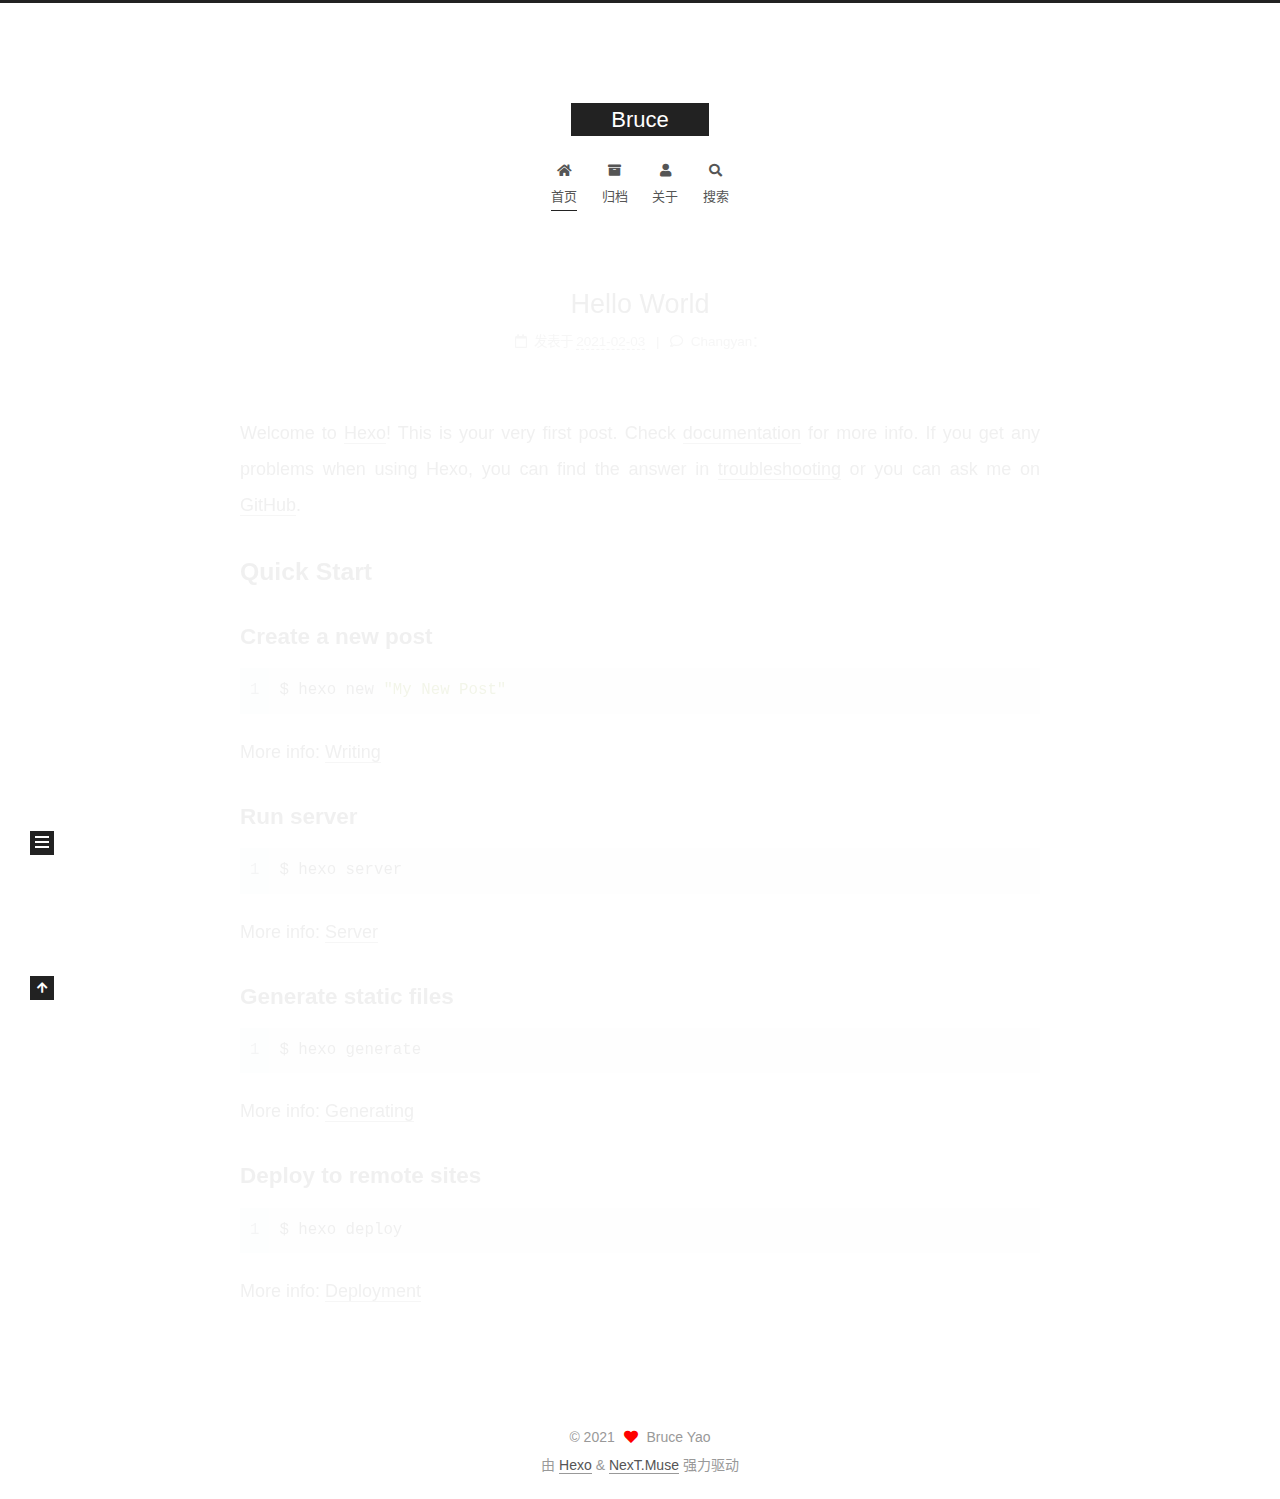
<file: index.html>
<!DOCTYPE html>
<html lang="zh-CN">
<head>
  <meta charset="UTF-8">
<meta name="viewport" content="width=device-width, initial-scale=1, maximum-scale=2">
<meta name="theme-color" content="#222">
<meta name="generator" content="Hexo 5.3.0">
  <link rel="apple-touch-icon" sizes="180x180" href="/images/apple-touch-icon-next.png">
  <link rel="icon" type="image/png" sizes="32x32" href="/images/favicon-32x32-next.png">
  <link rel="icon" type="image/png" sizes="16x16" href="/images/favicon-16x16-next.png">
  <link rel="mask-icon" href="/images/logo.svg" color="#222">

<link rel="stylesheet" href="/css/main.css">


<link rel="stylesheet" href="/lib/font-awesome/css/all.min.css">

<script id="hexo-configurations">
    var NexT = window.NexT || {};
    var CONFIG = {"hostname":"example.com","root":"/","scheme":"Muse","version":"7.8.0","exturl":false,"sidebar":{"position":"left","display":"post","padding":18,"offset":12,"onmobile":false},"copycode":{"enable":false,"show_result":false,"style":null},"back2top":{"enable":true,"sidebar":false,"scrollpercent":false},"bookmark":{"enable":false,"color":"#222","save":"auto"},"fancybox":false,"mediumzoom":false,"lazyload":false,"pangu":false,"comments":{"style":"tabs","active":null,"storage":true,"lazyload":false,"nav":null},"algolia":{"hits":{"per_page":10},"labels":{"input_placeholder":"Search for Posts","hits_empty":"We didn't find any results for the search: ${query}","hits_stats":"${hits} results found in ${time} ms"}},"localsearch":{"enable":true,"trigger":"auto","top_n_per_article":1,"unescape":false,"preload":false},"motion":{"enable":true,"async":false,"transition":{"post_block":"fadeIn","post_header":"slideDownIn","post_body":"slideDownIn","coll_header":"slideLeftIn","sidebar":"slideUpIn"}},"path":"search.xml"};
  </script>

  <meta name="description" content="Bruce的个人博客">
<meta property="og:type" content="website">
<meta property="og:title" content="Bruce">
<meta property="og:url" content="http://example.com/index.html">
<meta property="og:site_name" content="Bruce">
<meta property="og:description" content="Bruce的个人博客">
<meta property="og:locale" content="zh_CN">
<meta property="article:author" content="Bruce Yao">
<meta name="twitter:card" content="summary">

<link rel="canonical" href="http://example.com/">


<script id="page-configurations">
  // https://hexo.io/docs/variables.html
  CONFIG.page = {
    sidebar: "",
    isHome : true,
    isPost : false,
    lang   : 'zh-CN'
  };
</script>

  <title>Bruce</title>
  






  <noscript>
  <style>
  .use-motion .brand,
  .use-motion .menu-item,
  .sidebar-inner,
  .use-motion .post-block,
  .use-motion .pagination,
  .use-motion .comments,
  .use-motion .post-header,
  .use-motion .post-body,
  .use-motion .collection-header { opacity: initial; }

  .use-motion .site-title,
  .use-motion .site-subtitle {
    opacity: initial;
    top: initial;
  }

  .use-motion .logo-line-before i { left: initial; }
  .use-motion .logo-line-after i { right: initial; }
  </style>
</noscript>

<link rel="alternate" href="/atom.xml" title="Bruce" type="application/atom+xml">
</head>

<body itemscope itemtype="http://schema.org/WebPage">
  <div class="container use-motion">
    <div class="headband"></div>

    <header class="header" itemscope itemtype="http://schema.org/WPHeader">
      <div class="header-inner"><div class="site-brand-container">
  <div class="site-nav-toggle">
    <div class="toggle" aria-label="切换导航栏">
      <span class="toggle-line toggle-line-first"></span>
      <span class="toggle-line toggle-line-middle"></span>
      <span class="toggle-line toggle-line-last"></span>
    </div>
  </div>

  <div class="site-meta">

    <a href="/" class="brand" rel="start">
      <span class="logo-line-before"><i></i></span>
      <h1 class="site-title">Bruce</h1>
      <span class="logo-line-after"><i></i></span>
    </a>
  </div>

  <div class="site-nav-right">
    <div class="toggle popup-trigger">
        <i class="fa fa-search fa-fw fa-lg"></i>
    </div>
  </div>
</div>




<nav class="site-nav">
  <ul id="menu" class="main-menu menu">
        <li class="menu-item menu-item-home">

    <a href="/" rel="section"><i class="fa fa-home fa-fw"></i>首页</a>

  </li>
        <li class="menu-item menu-item-archives">

    <a href="/archives/" rel="section"><i class="fa fa-archive fa-fw"></i>归档</a>

  </li>
        <li class="menu-item menu-item-about">

    <a href="/about/" rel="section"><i class="fa fa-user fa-fw"></i>关于</a>

  </li>
      <li class="menu-item menu-item-search">
        <a role="button" class="popup-trigger"><i class="fa fa-search fa-fw"></i>搜索
        </a>
      </li>
  </ul>
</nav>



  <div class="search-pop-overlay">
    <div class="popup search-popup">
        <div class="search-header">
  <span class="search-icon">
    <i class="fa fa-search"></i>
  </span>
  <div class="search-input-container">
    <input autocomplete="off" autocapitalize="off"
           placeholder="搜索..." spellcheck="false"
           type="search" class="search-input">
  </div>
  <span class="popup-btn-close">
    <i class="fa fa-times-circle"></i>
  </span>
</div>
<div id="search-result">
  <div id="no-result">
    <i class="fa fa-spinner fa-pulse fa-5x fa-fw"></i>
  </div>
</div>

    </div>
  </div>

</div>
    </header>

    
  <div class="back-to-top">
    <i class="fa fa-arrow-up"></i>
    <span>0%</span>
  </div>


    <main class="main">
      <div class="main-inner">
        <div class="content-wrap">
          

          <div class="content index posts-expand">
            
      
  
  
  <article itemscope itemtype="http://schema.org/Article" class="post-block" lang="zh-CN">
    <link itemprop="mainEntityOfPage" href="http://example.com/2021/02/03/hello-world/">

    <span hidden itemprop="author" itemscope itemtype="http://schema.org/Person">
      <meta itemprop="image" content="/images/avatar.gif">
      <meta itemprop="name" content="Bruce Yao">
      <meta itemprop="description" content="Bruce的个人博客">
    </span>

    <span hidden itemprop="publisher" itemscope itemtype="http://schema.org/Organization">
      <meta itemprop="name" content="Bruce">
    </span>
      <header class="post-header">
        <h2 class="post-title" itemprop="name headline">
          
            <a href="/2021/02/03/hello-world/" class="post-title-link" itemprop="url">Hello World</a>
        </h2>

        <div class="post-meta">
            <span class="post-meta-item">
              <span class="post-meta-item-icon">
                <i class="far fa-calendar"></i>
              </span>
              <span class="post-meta-item-text">发表于</span>

              <time title="创建时间：2021-02-03 10:41:48" itemprop="dateCreated datePublished" datetime="2021-02-03T10:41:48+08:00">2021-02-03</time>
            </span>

          
  
  <span class="post-meta-item">
    
      <span class="post-meta-item-icon">
        <i class="far fa-comment"></i>
      </span>
      <span class="post-meta-item-text">Changyan：</span>
    
    
      <a title="changyan" href="/2021/02/03/hello-world/#SOHUCS" itemprop="discussionUrl">
        <span id="url::http://example.com/2021/02/03/hello-world/" class="cy_cmt_count" data-xid="2021/02/03/hello-world/" itemprop="commentCount"></span>
      </a>
    
  </span>
  
  

        </div>
      </header>

    
    
    
    <div class="post-body" itemprop="articleBody">

      
          <p>Welcome to <a target="_blank" rel="noopener" href="https://hexo.io/">Hexo</a>! This is your very first post. Check <a target="_blank" rel="noopener" href="https://hexo.io/docs/">documentation</a> for more info. If you get any problems when using Hexo, you can find the answer in <a target="_blank" rel="noopener" href="https://hexo.io/docs/troubleshooting.html">troubleshooting</a> or you can ask me on <a target="_blank" rel="noopener" href="https://github.com/hexojs/hexo/issues">GitHub</a>.</p>
<h2 id="Quick-Start"><a href="#Quick-Start" class="headerlink" title="Quick Start"></a>Quick Start</h2><h3 id="Create-a-new-post"><a href="#Create-a-new-post" class="headerlink" title="Create a new post"></a>Create a new post</h3><figure class="highlight bash"><table><tr><td class="gutter"><pre><span class="line">1</span><br></pre></td><td class="code"><pre><span class="line">$ hexo new <span class="string">&quot;My New Post&quot;</span></span><br></pre></td></tr></table></figure>
<p>More info: <a target="_blank" rel="noopener" href="https://hexo.io/docs/writing.html">Writing</a></p>
<h3 id="Run-server"><a href="#Run-server" class="headerlink" title="Run server"></a>Run server</h3><figure class="highlight bash"><table><tr><td class="gutter"><pre><span class="line">1</span><br></pre></td><td class="code"><pre><span class="line">$ hexo server</span><br></pre></td></tr></table></figure>
<p>More info: <a target="_blank" rel="noopener" href="https://hexo.io/docs/server.html">Server</a></p>
<h3 id="Generate-static-files"><a href="#Generate-static-files" class="headerlink" title="Generate static files"></a>Generate static files</h3><figure class="highlight bash"><table><tr><td class="gutter"><pre><span class="line">1</span><br></pre></td><td class="code"><pre><span class="line">$ hexo generate</span><br></pre></td></tr></table></figure>
<p>More info: <a target="_blank" rel="noopener" href="https://hexo.io/docs/generating.html">Generating</a></p>
<h3 id="Deploy-to-remote-sites"><a href="#Deploy-to-remote-sites" class="headerlink" title="Deploy to remote sites"></a>Deploy to remote sites</h3><figure class="highlight bash"><table><tr><td class="gutter"><pre><span class="line">1</span><br></pre></td><td class="code"><pre><span class="line">$ hexo deploy</span><br></pre></td></tr></table></figure>
<p>More info: <a target="_blank" rel="noopener" href="https://hexo.io/docs/one-command-deployment.html">Deployment</a></p>

      
    </div>

    
    
    
      <footer class="post-footer">
        <div class="post-eof"></div>
      </footer>
  </article>
  
  
  


  



          </div>
          

<script>
  window.addEventListener('tabs:register', () => {
    let { activeClass } = CONFIG.comments;
    if (CONFIG.comments.storage) {
      activeClass = localStorage.getItem('comments_active') || activeClass;
    }
    if (activeClass) {
      let activeTab = document.querySelector(`a[href="#comment-${activeClass}"]`);
      if (activeTab) {
        activeTab.click();
      }
    }
  });
  if (CONFIG.comments.storage) {
    window.addEventListener('tabs:click', event => {
      if (!event.target.matches('.tabs-comment .tab-content .tab-pane')) return;
      let commentClass = event.target.classList[1];
      localStorage.setItem('comments_active', commentClass);
    });
  }
</script>

        </div>
          
  
  <div class="toggle sidebar-toggle">
    <span class="toggle-line toggle-line-first"></span>
    <span class="toggle-line toggle-line-middle"></span>
    <span class="toggle-line toggle-line-last"></span>
  </div>

  <aside class="sidebar">
    <div class="sidebar-inner">

      <ul class="sidebar-nav motion-element">
        <li class="sidebar-nav-toc">
          文章目录
        </li>
        <li class="sidebar-nav-overview">
          站点概览
        </li>
      </ul>

      <!--noindex-->
      <div class="post-toc-wrap sidebar-panel">
      </div>
      <!--/noindex-->

      <div class="site-overview-wrap sidebar-panel">
        <div class="site-author motion-element" itemprop="author" itemscope itemtype="http://schema.org/Person">
  <p class="site-author-name" itemprop="name">Bruce Yao</p>
  <div class="site-description" itemprop="description">Bruce的个人博客</div>
</div>
<div class="site-state-wrap motion-element">
  <nav class="site-state">
      <div class="site-state-item site-state-posts">
          <a href="/archives/">
        
          <span class="site-state-item-count">1</span>
          <span class="site-state-item-name">日志</span>
        </a>
      </div>
  </nav>
</div>
  <div class="links-of-author motion-element">
      <span class="links-of-author-item">
        <a href="https://github.com/BruceYao11" title="GitHub → https:&#x2F;&#x2F;github.com&#x2F;BruceYao11" rel="noopener" target="_blank"><i class="fab fa-github fa-fw"></i>GitHub</a>
      </span>
      <span class="links-of-author-item">
        <a href="mailto:2528569442@qq.com" title="E-Mail → mailto:2528569442@qq.com" rel="noopener" target="_blank"><i class="fa fa-envelope fa-fw"></i>E-Mail</a>
      </span>
  </div>



      </div>

    </div>
  </aside>
  <div id="sidebar-dimmer"></div>


      </div>
    </main>

    <footer class="footer">
      <div class="footer-inner">
        

        

<div class="copyright">
  
  &copy; 
  <span itemprop="copyrightYear">2021</span>
  <span class="with-love">
    <i class="fa fa-heart"></i>
  </span>
  <span class="author" itemprop="copyrightHolder">Bruce Yao</span>
</div>
  <div class="powered-by">由 <a href="https://hexo.io/" class="theme-link" rel="noopener" target="_blank">Hexo</a> & <a href="https://muse.theme-next.org/" class="theme-link" rel="noopener" target="_blank">NexT.Muse</a> 强力驱动
  </div>

        








      </div>
    </footer>
  </div>

  
  <script src="/lib/anime.min.js"></script>
  <script src="/lib/velocity/velocity.min.js"></script>
  <script src="/lib/velocity/velocity.ui.min.js"></script>

<script src="/js/utils.js"></script>

<script src="/js/motion.js"></script>


<script src="/js/schemes/muse.js"></script>


<script src="/js/next-boot.js"></script>




  




  
<script src="/js/local-search.js"></script>













  

  

  <script id="cy_cmt_num" src="https://changyan.sohu.com/upload/plugins/plugins.list.count.js?clientId=cyvhY36gN"></script>


</body>
</html>
</file>
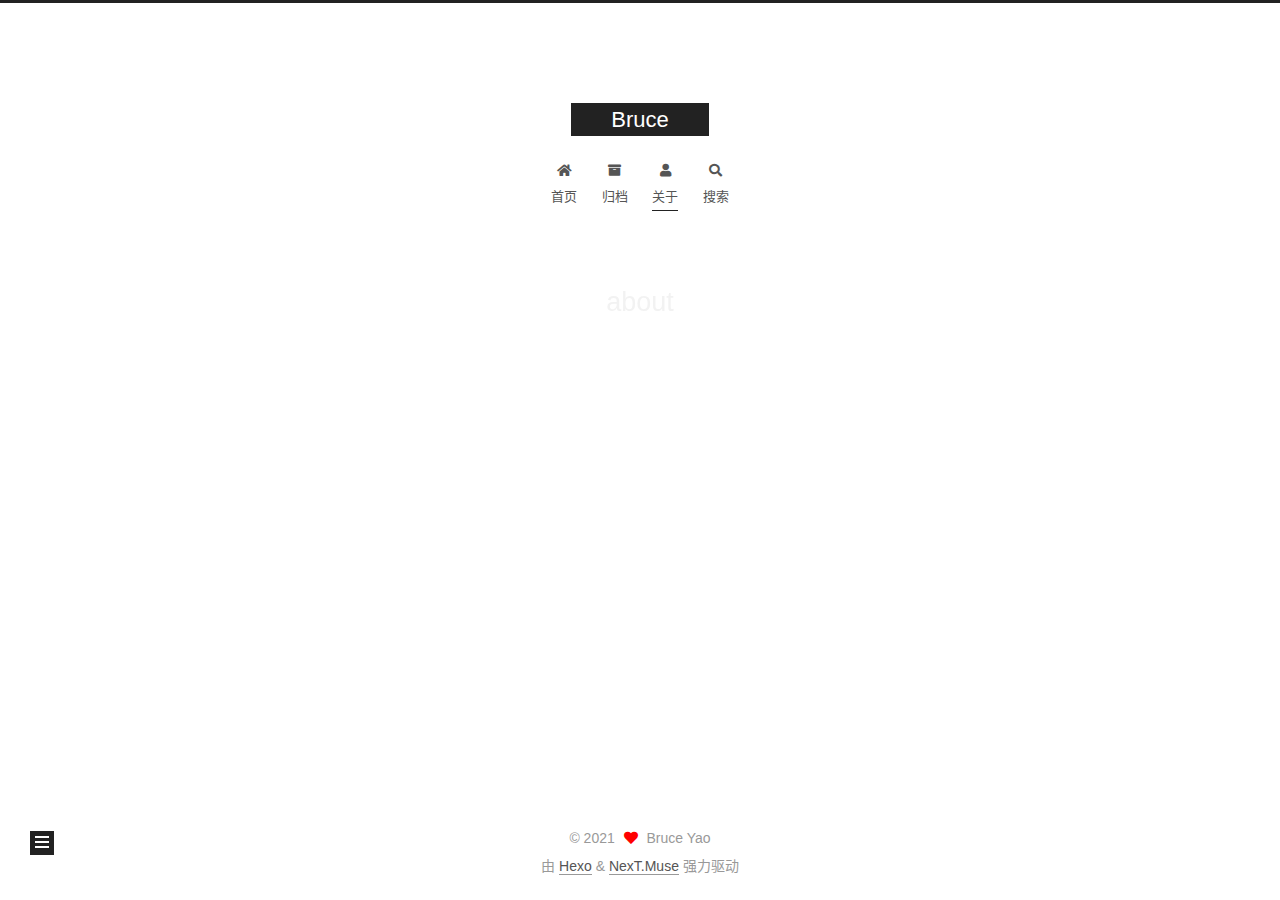
<file: about/index.html>
<!DOCTYPE html>
<html lang="zh-CN">
<head>
  <meta charset="UTF-8">
<meta name="viewport" content="width=device-width, initial-scale=1, maximum-scale=2">
<meta name="theme-color" content="#222">
<meta name="generator" content="Hexo 5.3.0">
  <link rel="apple-touch-icon" sizes="180x180" href="/images/apple-touch-icon-next.png">
  <link rel="icon" type="image/png" sizes="32x32" href="/images/favicon-32x32-next.png">
  <link rel="icon" type="image/png" sizes="16x16" href="/images/favicon-16x16-next.png">
  <link rel="mask-icon" href="/images/logo.svg" color="#222">

<link rel="stylesheet" href="/css/main.css">


<link rel="stylesheet" href="/lib/font-awesome/css/all.min.css">

<script id="hexo-configurations">
    var NexT = window.NexT || {};
    var CONFIG = {"hostname":"example.com","root":"/","scheme":"Muse","version":"7.8.0","exturl":false,"sidebar":{"position":"left","display":"post","padding":18,"offset":12,"onmobile":false},"copycode":{"enable":false,"show_result":false,"style":null},"back2top":{"enable":true,"sidebar":false,"scrollpercent":false},"bookmark":{"enable":false,"color":"#222","save":"auto"},"fancybox":false,"mediumzoom":false,"lazyload":false,"pangu":false,"comments":{"style":"tabs","active":null,"storage":true,"lazyload":false,"nav":null},"algolia":{"hits":{"per_page":10},"labels":{"input_placeholder":"Search for Posts","hits_empty":"We didn't find any results for the search: ${query}","hits_stats":"${hits} results found in ${time} ms"}},"localsearch":{"enable":true,"trigger":"auto","top_n_per_article":1,"unescape":false,"preload":false},"motion":{"enable":true,"async":false,"transition":{"post_block":"fadeIn","post_header":"slideDownIn","post_body":"slideDownIn","coll_header":"slideLeftIn","sidebar":"slideUpIn"}},"path":"search.xml"};
  </script>

  <meta name="description" content="Bruce的个人博客">
<meta property="og:type" content="website">
<meta property="og:title" content="about">
<meta property="og:url" content="http://example.com/about/index.html">
<meta property="og:site_name" content="Bruce">
<meta property="og:description" content="Bruce的个人博客">
<meta property="og:locale" content="zh_CN">
<meta property="article:published_time" content="2021-02-03T05:18:10.000Z">
<meta property="article:modified_time" content="2021-02-03T05:18:10.509Z">
<meta property="article:author" content="Bruce Yao">
<meta name="twitter:card" content="summary">

<link rel="canonical" href="http://example.com/about/">


<script id="page-configurations">
  // https://hexo.io/docs/variables.html
  CONFIG.page = {
    sidebar: "",
    isHome : false,
    isPost : false,
    lang   : 'zh-CN'
  };
</script>

  <title>about | Bruce
</title>
  






  <noscript>
  <style>
  .use-motion .brand,
  .use-motion .menu-item,
  .sidebar-inner,
  .use-motion .post-block,
  .use-motion .pagination,
  .use-motion .comments,
  .use-motion .post-header,
  .use-motion .post-body,
  .use-motion .collection-header { opacity: initial; }

  .use-motion .site-title,
  .use-motion .site-subtitle {
    opacity: initial;
    top: initial;
  }

  .use-motion .logo-line-before i { left: initial; }
  .use-motion .logo-line-after i { right: initial; }
  </style>
</noscript>

<link rel="alternate" href="/atom.xml" title="Bruce" type="application/atom+xml">
</head>

<body itemscope itemtype="http://schema.org/WebPage">
  <div class="container use-motion">
    <div class="headband"></div>

    <header class="header" itemscope itemtype="http://schema.org/WPHeader">
      <div class="header-inner"><div class="site-brand-container">
  <div class="site-nav-toggle">
    <div class="toggle" aria-label="切换导航栏">
      <span class="toggle-line toggle-line-first"></span>
      <span class="toggle-line toggle-line-middle"></span>
      <span class="toggle-line toggle-line-last"></span>
    </div>
  </div>

  <div class="site-meta">

    <a href="/" class="brand" rel="start">
      <span class="logo-line-before"><i></i></span>
      <h1 class="site-title">Bruce</h1>
      <span class="logo-line-after"><i></i></span>
    </a>
  </div>

  <div class="site-nav-right">
    <div class="toggle popup-trigger">
        <i class="fa fa-search fa-fw fa-lg"></i>
    </div>
  </div>
</div>




<nav class="site-nav">
  <ul id="menu" class="main-menu menu">
        <li class="menu-item menu-item-home">

    <a href="/" rel="section"><i class="fa fa-home fa-fw"></i>首页</a>

  </li>
        <li class="menu-item menu-item-archives">

    <a href="/archives/" rel="section"><i class="fa fa-archive fa-fw"></i>归档</a>

  </li>
        <li class="menu-item menu-item-about">

    <a href="/about/" rel="section"><i class="fa fa-user fa-fw"></i>关于</a>

  </li>
      <li class="menu-item menu-item-search">
        <a role="button" class="popup-trigger"><i class="fa fa-search fa-fw"></i>搜索
        </a>
      </li>
  </ul>
</nav>



  <div class="search-pop-overlay">
    <div class="popup search-popup">
        <div class="search-header">
  <span class="search-icon">
    <i class="fa fa-search"></i>
  </span>
  <div class="search-input-container">
    <input autocomplete="off" autocapitalize="off"
           placeholder="搜索..." spellcheck="false"
           type="search" class="search-input">
  </div>
  <span class="popup-btn-close">
    <i class="fa fa-times-circle"></i>
  </span>
</div>
<div id="search-result">
  <div id="no-result">
    <i class="fa fa-spinner fa-pulse fa-5x fa-fw"></i>
  </div>
</div>

    </div>
  </div>

</div>
    </header>

    
  <div class="back-to-top">
    <i class="fa fa-arrow-up"></i>
    <span>0%</span>
  </div>


    <main class="main">
      <div class="main-inner">
        <div class="content-wrap">
          
  
  

          <div class="content page posts-expand">
            

    
    
    
    <div class="post-block" lang="zh-CN">
      <header class="post-header">

<h1 class="post-title" itemprop="name headline">about
</h1>

<div class="post-meta">
  

</div>

</header>

      
      
      
      <div class="post-body">
          
      </div>
      
      
      
    </div>
    

    
    
    


          </div>
          
    
  <div class="comments">
    <div id="SOHUCS"></div>
  </div>
  

<script>
  window.addEventListener('tabs:register', () => {
    let { activeClass } = CONFIG.comments;
    if (CONFIG.comments.storage) {
      activeClass = localStorage.getItem('comments_active') || activeClass;
    }
    if (activeClass) {
      let activeTab = document.querySelector(`a[href="#comment-${activeClass}"]`);
      if (activeTab) {
        activeTab.click();
      }
    }
  });
  if (CONFIG.comments.storage) {
    window.addEventListener('tabs:click', event => {
      if (!event.target.matches('.tabs-comment .tab-content .tab-pane')) return;
      let commentClass = event.target.classList[1];
      localStorage.setItem('comments_active', commentClass);
    });
  }
</script>

        </div>
          
  
  <div class="toggle sidebar-toggle">
    <span class="toggle-line toggle-line-first"></span>
    <span class="toggle-line toggle-line-middle"></span>
    <span class="toggle-line toggle-line-last"></span>
  </div>

  <aside class="sidebar">
    <div class="sidebar-inner">

      <ul class="sidebar-nav motion-element">
        <li class="sidebar-nav-toc">
          文章目录
        </li>
        <li class="sidebar-nav-overview">
          站点概览
        </li>
      </ul>

      <!--noindex-->
      <div class="post-toc-wrap sidebar-panel">
      </div>
      <!--/noindex-->

      <div class="site-overview-wrap sidebar-panel">
        <div class="site-author motion-element" itemprop="author" itemscope itemtype="http://schema.org/Person">
  <p class="site-author-name" itemprop="name">Bruce Yao</p>
  <div class="site-description" itemprop="description">Bruce的个人博客</div>
</div>
<div class="site-state-wrap motion-element">
  <nav class="site-state">
      <div class="site-state-item site-state-posts">
          <a href="/archives/">
        
          <span class="site-state-item-count">1</span>
          <span class="site-state-item-name">日志</span>
        </a>
      </div>
  </nav>
</div>
  <div class="links-of-author motion-element">
      <span class="links-of-author-item">
        <a href="https://github.com/BruceYao11" title="GitHub → https:&#x2F;&#x2F;github.com&#x2F;BruceYao11" rel="noopener" target="_blank"><i class="fab fa-github fa-fw"></i>GitHub</a>
      </span>
      <span class="links-of-author-item">
        <a href="mailto:2528569442@qq.com" title="E-Mail → mailto:2528569442@qq.com" rel="noopener" target="_blank"><i class="fa fa-envelope fa-fw"></i>E-Mail</a>
      </span>
  </div>



      </div>

    </div>
  </aside>
  <div id="sidebar-dimmer"></div>


      </div>
    </main>

    <footer class="footer">
      <div class="footer-inner">
        

        

<div class="copyright">
  
  &copy; 
  <span itemprop="copyrightYear">2021</span>
  <span class="with-love">
    <i class="fa fa-heart"></i>
  </span>
  <span class="author" itemprop="copyrightHolder">Bruce Yao</span>
</div>
  <div class="powered-by">由 <a href="https://hexo.io/" class="theme-link" rel="noopener" target="_blank">Hexo</a> & <a href="https://muse.theme-next.org/" class="theme-link" rel="noopener" target="_blank">NexT.Muse</a> 强力驱动
  </div>

        








      </div>
    </footer>
  </div>

  
  <script src="/lib/anime.min.js"></script>
  <script src="/lib/velocity/velocity.min.js"></script>
  <script src="/lib/velocity/velocity.ui.min.js"></script>

<script src="/js/utils.js"></script>

<script src="/js/motion.js"></script>


<script src="/js/schemes/muse.js"></script>


<script src="/js/next-boot.js"></script>




  




  
<script src="/js/local-search.js"></script>













  

  

  <script>
  NexT.utils.loadComments(document.querySelector('#SOHUCS'), () => {
    var appid = 'cyvhY36gN';
    var conf = 'ab00dd3ac768f613df69b752b855d9b5';
    var width = window.innerWidth || document.documentElement.clientWidth;
    if (width < 960) {
      window.document.write('<script id="changyan_mobile_js" charset="utf-8" type="text/javascript" src="https://changyan.sohu.com/upload/mobile/wap-js/changyan_mobile.js?client_id=' + appid + '&conf=' + conf + '"><\/script>');
    } else {
      var loadJs=function(d,a){var c=document.getElementsByTagName("head")[0]||document.head||document.documentElement;var b=document.createElement("script");b.setAttribute("type","text/javascript");b.setAttribute("charset","UTF-8");b.setAttribute("src",d);if(typeof a==="function"){if(window.attachEvent){b.onreadystatechange=function(){var e=b.readyState;if(e==="loaded"||e==="complete"){b.onreadystatechange=null;a()}}}else{b.onload=a}}c.appendChild(b)};loadJs("https://changyan.sohu.com/upload/changyan.js",function(){window.changyan.api.config({appid:appid,conf:conf})});
    }
  });
  </script>
  <script src="https://assets.changyan.sohu.com/upload/plugins/plugins.count.js"></script>

</body>
</html>
</file>
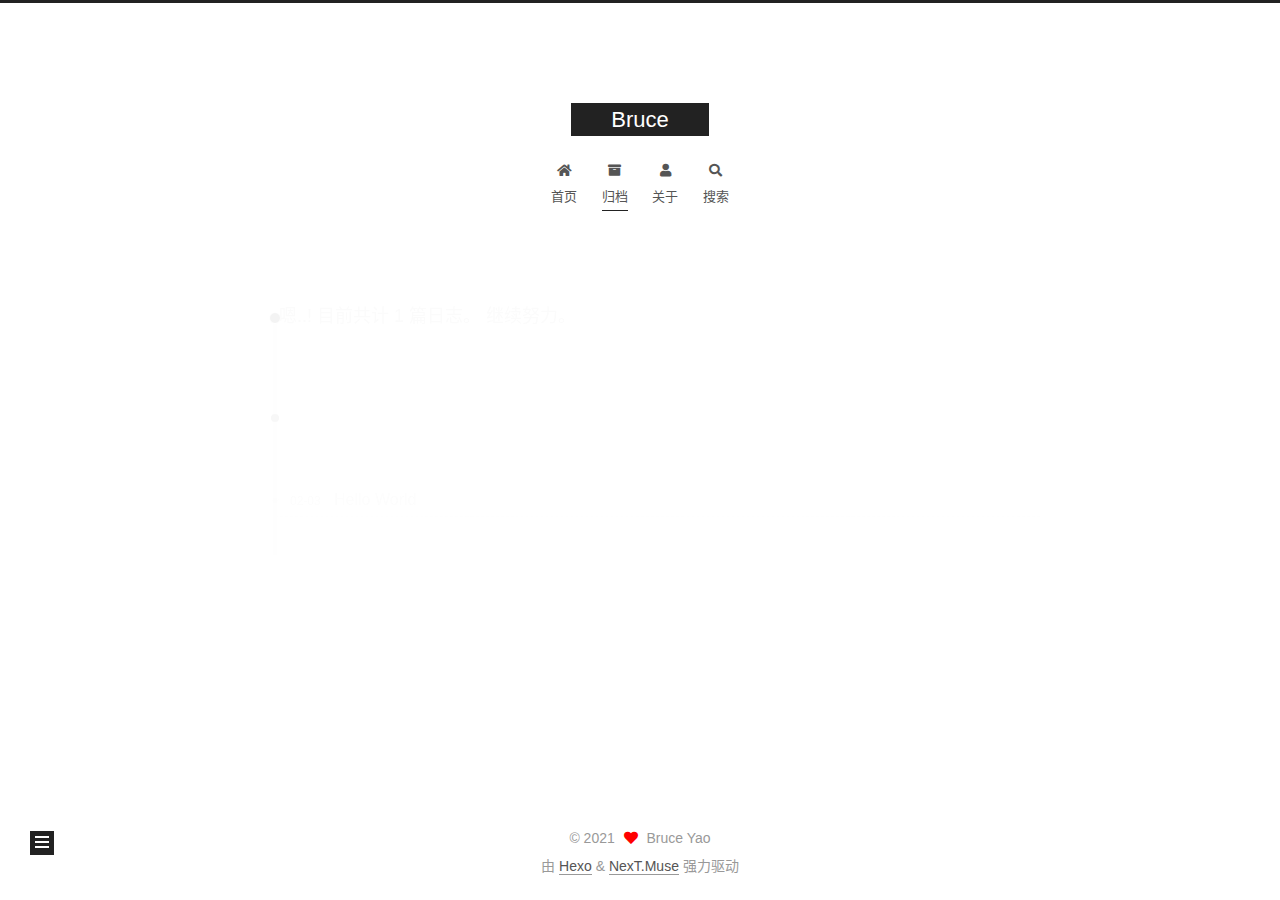
<file: archives/index.html>
<!DOCTYPE html>
<html lang="zh-CN">
<head>
  <meta charset="UTF-8">
<meta name="viewport" content="width=device-width, initial-scale=1, maximum-scale=2">
<meta name="theme-color" content="#222">
<meta name="generator" content="Hexo 5.3.0">
  <link rel="apple-touch-icon" sizes="180x180" href="/images/apple-touch-icon-next.png">
  <link rel="icon" type="image/png" sizes="32x32" href="/images/favicon-32x32-next.png">
  <link rel="icon" type="image/png" sizes="16x16" href="/images/favicon-16x16-next.png">
  <link rel="mask-icon" href="/images/logo.svg" color="#222">

<link rel="stylesheet" href="/css/main.css">


<link rel="stylesheet" href="/lib/font-awesome/css/all.min.css">

<script id="hexo-configurations">
    var NexT = window.NexT || {};
    var CONFIG = {"hostname":"example.com","root":"/","scheme":"Muse","version":"7.8.0","exturl":false,"sidebar":{"position":"left","display":"post","padding":18,"offset":12,"onmobile":false},"copycode":{"enable":false,"show_result":false,"style":null},"back2top":{"enable":true,"sidebar":false,"scrollpercent":false},"bookmark":{"enable":false,"color":"#222","save":"auto"},"fancybox":false,"mediumzoom":false,"lazyload":false,"pangu":false,"comments":{"style":"tabs","active":null,"storage":true,"lazyload":false,"nav":null},"algolia":{"hits":{"per_page":10},"labels":{"input_placeholder":"Search for Posts","hits_empty":"We didn't find any results for the search: ${query}","hits_stats":"${hits} results found in ${time} ms"}},"localsearch":{"enable":true,"trigger":"auto","top_n_per_article":1,"unescape":false,"preload":false},"motion":{"enable":true,"async":false,"transition":{"post_block":"fadeIn","post_header":"slideDownIn","post_body":"slideDownIn","coll_header":"slideLeftIn","sidebar":"slideUpIn"}},"path":"search.xml"};
  </script>

  <meta name="description" content="Bruce的个人博客">
<meta property="og:type" content="website">
<meta property="og:title" content="Bruce">
<meta property="og:url" content="http://example.com/archives/index.html">
<meta property="og:site_name" content="Bruce">
<meta property="og:description" content="Bruce的个人博客">
<meta property="og:locale" content="zh_CN">
<meta property="article:author" content="Bruce Yao">
<meta name="twitter:card" content="summary">

<link rel="canonical" href="http://example.com/archives/">


<script id="page-configurations">
  // https://hexo.io/docs/variables.html
  CONFIG.page = {
    sidebar: "",
    isHome : false,
    isPost : false,
    lang   : 'zh-CN'
  };
</script>

  <title>归档 | Bruce</title>
  






  <noscript>
  <style>
  .use-motion .brand,
  .use-motion .menu-item,
  .sidebar-inner,
  .use-motion .post-block,
  .use-motion .pagination,
  .use-motion .comments,
  .use-motion .post-header,
  .use-motion .post-body,
  .use-motion .collection-header { opacity: initial; }

  .use-motion .site-title,
  .use-motion .site-subtitle {
    opacity: initial;
    top: initial;
  }

  .use-motion .logo-line-before i { left: initial; }
  .use-motion .logo-line-after i { right: initial; }
  </style>
</noscript>

<link rel="alternate" href="/atom.xml" title="Bruce" type="application/atom+xml">
</head>

<body itemscope itemtype="http://schema.org/WebPage">
  <div class="container use-motion">
    <div class="headband"></div>

    <header class="header" itemscope itemtype="http://schema.org/WPHeader">
      <div class="header-inner"><div class="site-brand-container">
  <div class="site-nav-toggle">
    <div class="toggle" aria-label="切换导航栏">
      <span class="toggle-line toggle-line-first"></span>
      <span class="toggle-line toggle-line-middle"></span>
      <span class="toggle-line toggle-line-last"></span>
    </div>
  </div>

  <div class="site-meta">

    <a href="/" class="brand" rel="start">
      <span class="logo-line-before"><i></i></span>
      <h1 class="site-title">Bruce</h1>
      <span class="logo-line-after"><i></i></span>
    </a>
  </div>

  <div class="site-nav-right">
    <div class="toggle popup-trigger">
        <i class="fa fa-search fa-fw fa-lg"></i>
    </div>
  </div>
</div>




<nav class="site-nav">
  <ul id="menu" class="main-menu menu">
        <li class="menu-item menu-item-home">

    <a href="/" rel="section"><i class="fa fa-home fa-fw"></i>首页</a>

  </li>
        <li class="menu-item menu-item-archives">

    <a href="/archives/" rel="section"><i class="fa fa-archive fa-fw"></i>归档</a>

  </li>
        <li class="menu-item menu-item-about">

    <a href="/about/" rel="section"><i class="fa fa-user fa-fw"></i>关于</a>

  </li>
      <li class="menu-item menu-item-search">
        <a role="button" class="popup-trigger"><i class="fa fa-search fa-fw"></i>搜索
        </a>
      </li>
  </ul>
</nav>



  <div class="search-pop-overlay">
    <div class="popup search-popup">
        <div class="search-header">
  <span class="search-icon">
    <i class="fa fa-search"></i>
  </span>
  <div class="search-input-container">
    <input autocomplete="off" autocapitalize="off"
           placeholder="搜索..." spellcheck="false"
           type="search" class="search-input">
  </div>
  <span class="popup-btn-close">
    <i class="fa fa-times-circle"></i>
  </span>
</div>
<div id="search-result">
  <div id="no-result">
    <i class="fa fa-spinner fa-pulse fa-5x fa-fw"></i>
  </div>
</div>

    </div>
  </div>

</div>
    </header>

    
  <div class="back-to-top">
    <i class="fa fa-arrow-up"></i>
    <span>0%</span>
  </div>


    <main class="main">
      <div class="main-inner">
        <div class="content-wrap">
          

          <div class="content archive">
            

  
  
  
  <div class="post-block">
    <div class="posts-collapse">
      <div class="collection-title">
        <span class="collection-header">嗯..! 目前共计 1 篇日志。 继续努力。</span>
      </div>

      
    <div class="collection-year">
      <span class="collection-header">2021</span>
    </div>

  <article itemscope itemtype="http://schema.org/Article">
    <header class="post-header">

      <div class="post-meta">
        <time itemprop="dateCreated"
              datetime="2021-02-03T10:41:48+08:00"
              content="2021-02-03">
          02-03
        </time>
      </div>

      <div class="post-title">
          <a class="post-title-link" href="/2021/02/03/hello-world/" itemprop="url">
            <span itemprop="name">Hello World</span>
          </a>
      </div>

    </header>
  </article>


    </div>
  </div>
  
  
  

  



          </div>
          

<script>
  window.addEventListener('tabs:register', () => {
    let { activeClass } = CONFIG.comments;
    if (CONFIG.comments.storage) {
      activeClass = localStorage.getItem('comments_active') || activeClass;
    }
    if (activeClass) {
      let activeTab = document.querySelector(`a[href="#comment-${activeClass}"]`);
      if (activeTab) {
        activeTab.click();
      }
    }
  });
  if (CONFIG.comments.storage) {
    window.addEventListener('tabs:click', event => {
      if (!event.target.matches('.tabs-comment .tab-content .tab-pane')) return;
      let commentClass = event.target.classList[1];
      localStorage.setItem('comments_active', commentClass);
    });
  }
</script>

        </div>
          
  
  <div class="toggle sidebar-toggle">
    <span class="toggle-line toggle-line-first"></span>
    <span class="toggle-line toggle-line-middle"></span>
    <span class="toggle-line toggle-line-last"></span>
  </div>

  <aside class="sidebar">
    <div class="sidebar-inner">

      <ul class="sidebar-nav motion-element">
        <li class="sidebar-nav-toc">
          文章目录
        </li>
        <li class="sidebar-nav-overview">
          站点概览
        </li>
      </ul>

      <!--noindex-->
      <div class="post-toc-wrap sidebar-panel">
      </div>
      <!--/noindex-->

      <div class="site-overview-wrap sidebar-panel">
        <div class="site-author motion-element" itemprop="author" itemscope itemtype="http://schema.org/Person">
  <p class="site-author-name" itemprop="name">Bruce Yao</p>
  <div class="site-description" itemprop="description">Bruce的个人博客</div>
</div>
<div class="site-state-wrap motion-element">
  <nav class="site-state">
      <div class="site-state-item site-state-posts">
          <a href="/archives/">
        
          <span class="site-state-item-count">1</span>
          <span class="site-state-item-name">日志</span>
        </a>
      </div>
  </nav>
</div>
  <div class="links-of-author motion-element">
      <span class="links-of-author-item">
        <a href="https://github.com/BruceYao11" title="GitHub → https:&#x2F;&#x2F;github.com&#x2F;BruceYao11" rel="noopener" target="_blank"><i class="fab fa-github fa-fw"></i>GitHub</a>
      </span>
      <span class="links-of-author-item">
        <a href="mailto:2528569442@qq.com" title="E-Mail → mailto:2528569442@qq.com" rel="noopener" target="_blank"><i class="fa fa-envelope fa-fw"></i>E-Mail</a>
      </span>
  </div>



      </div>

    </div>
  </aside>
  <div id="sidebar-dimmer"></div>


      </div>
    </main>

    <footer class="footer">
      <div class="footer-inner">
        

        

<div class="copyright">
  
  &copy; 
  <span itemprop="copyrightYear">2021</span>
  <span class="with-love">
    <i class="fa fa-heart"></i>
  </span>
  <span class="author" itemprop="copyrightHolder">Bruce Yao</span>
</div>
  <div class="powered-by">由 <a href="https://hexo.io/" class="theme-link" rel="noopener" target="_blank">Hexo</a> & <a href="https://muse.theme-next.org/" class="theme-link" rel="noopener" target="_blank">NexT.Muse</a> 强力驱动
  </div>

        








      </div>
    </footer>
  </div>

  
  <script src="/lib/anime.min.js"></script>
  <script src="/lib/velocity/velocity.min.js"></script>
  <script src="/lib/velocity/velocity.ui.min.js"></script>

<script src="/js/utils.js"></script>

<script src="/js/motion.js"></script>


<script src="/js/schemes/muse.js"></script>


<script src="/js/next-boot.js"></script>




  




  
<script src="/js/local-search.js"></script>













  

  


</body>
</html>
</file>
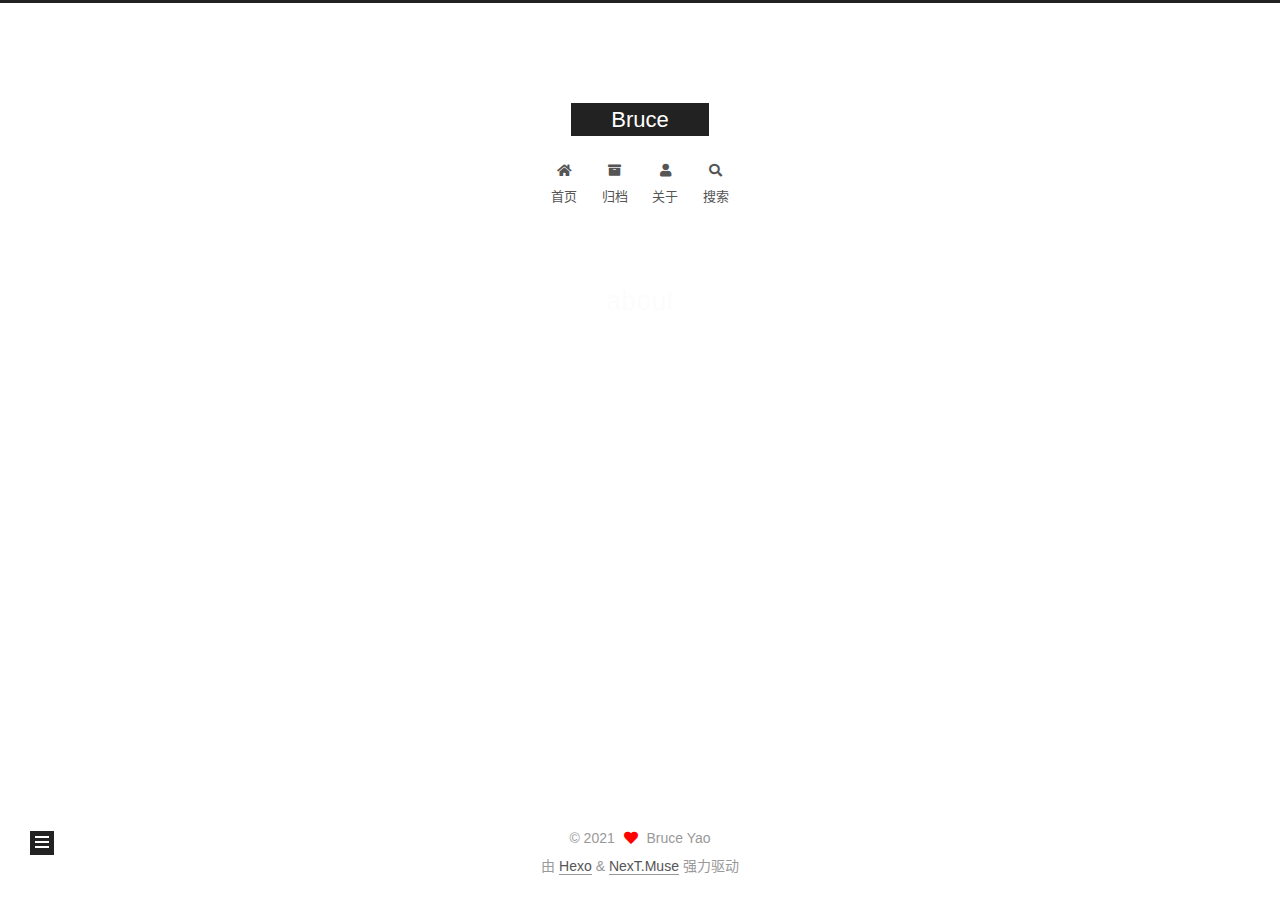
<file: categories/index.html>
<!DOCTYPE html>
<html lang="zh-CN">
<head>
  <meta charset="UTF-8">
<meta name="viewport" content="width=device-width, initial-scale=1, maximum-scale=2">
<meta name="theme-color" content="#222">
<meta name="generator" content="Hexo 5.3.0">
  <link rel="apple-touch-icon" sizes="180x180" href="/images/apple-touch-icon-next.png">
  <link rel="icon" type="image/png" sizes="32x32" href="/images/favicon-32x32-next.png">
  <link rel="icon" type="image/png" sizes="16x16" href="/images/favicon-16x16-next.png">
  <link rel="mask-icon" href="/images/logo.svg" color="#222">

<link rel="stylesheet" href="/css/main.css">


<link rel="stylesheet" href="/lib/font-awesome/css/all.min.css">

<script id="hexo-configurations">
    var NexT = window.NexT || {};
    var CONFIG = {"hostname":"example.com","root":"/","scheme":"Muse","version":"7.8.0","exturl":false,"sidebar":{"position":"left","display":"post","padding":18,"offset":12,"onmobile":false},"copycode":{"enable":false,"show_result":false,"style":null},"back2top":{"enable":true,"sidebar":false,"scrollpercent":false},"bookmark":{"enable":false,"color":"#222","save":"auto"},"fancybox":false,"mediumzoom":false,"lazyload":false,"pangu":false,"comments":{"style":"tabs","active":null,"storage":true,"lazyload":false,"nav":null},"algolia":{"hits":{"per_page":10},"labels":{"input_placeholder":"Search for Posts","hits_empty":"We didn't find any results for the search: ${query}","hits_stats":"${hits} results found in ${time} ms"}},"localsearch":{"enable":true,"trigger":"auto","top_n_per_article":1,"unescape":false,"preload":false},"motion":{"enable":true,"async":false,"transition":{"post_block":"fadeIn","post_header":"slideDownIn","post_body":"slideDownIn","coll_header":"slideLeftIn","sidebar":"slideUpIn"}},"path":"search.xml"};
  </script>

  <meta name="description" content="Bruce的个人博客">
<meta property="og:type" content="website">
<meta property="og:title" content="about">
<meta property="og:url" content="http://example.com/categories/index.html">
<meta property="og:site_name" content="Bruce">
<meta property="og:description" content="Bruce的个人博客">
<meta property="og:locale" content="zh_CN">
<meta property="article:published_time" content="2021-02-03T05:18:10.000Z">
<meta property="article:modified_time" content="2021-02-03T05:22:54.549Z">
<meta property="article:author" content="Bruce Yao">
<meta name="twitter:card" content="summary">

<link rel="canonical" href="http://example.com/categories/">


<script id="page-configurations">
  // https://hexo.io/docs/variables.html
  CONFIG.page = {
    sidebar: "",
    isHome : false,
    isPost : false,
    lang   : 'zh-CN'
  };
</script>

  <title>about | Bruce
</title>
  






  <noscript>
  <style>
  .use-motion .brand,
  .use-motion .menu-item,
  .sidebar-inner,
  .use-motion .post-block,
  .use-motion .pagination,
  .use-motion .comments,
  .use-motion .post-header,
  .use-motion .post-body,
  .use-motion .collection-header { opacity: initial; }

  .use-motion .site-title,
  .use-motion .site-subtitle {
    opacity: initial;
    top: initial;
  }

  .use-motion .logo-line-before i { left: initial; }
  .use-motion .logo-line-after i { right: initial; }
  </style>
</noscript>

<link rel="alternate" href="/atom.xml" title="Bruce" type="application/atom+xml">
</head>

<body itemscope itemtype="http://schema.org/WebPage">
  <div class="container use-motion">
    <div class="headband"></div>

    <header class="header" itemscope itemtype="http://schema.org/WPHeader">
      <div class="header-inner"><div class="site-brand-container">
  <div class="site-nav-toggle">
    <div class="toggle" aria-label="切换导航栏">
      <span class="toggle-line toggle-line-first"></span>
      <span class="toggle-line toggle-line-middle"></span>
      <span class="toggle-line toggle-line-last"></span>
    </div>
  </div>

  <div class="site-meta">

    <a href="/" class="brand" rel="start">
      <span class="logo-line-before"><i></i></span>
      <h1 class="site-title">Bruce</h1>
      <span class="logo-line-after"><i></i></span>
    </a>
  </div>

  <div class="site-nav-right">
    <div class="toggle popup-trigger">
        <i class="fa fa-search fa-fw fa-lg"></i>
    </div>
  </div>
</div>




<nav class="site-nav">
  <ul id="menu" class="main-menu menu">
        <li class="menu-item menu-item-home">

    <a href="/" rel="section"><i class="fa fa-home fa-fw"></i>首页</a>

  </li>
        <li class="menu-item menu-item-archives">

    <a href="/archives/" rel="section"><i class="fa fa-archive fa-fw"></i>归档</a>

  </li>
        <li class="menu-item menu-item-about">

    <a href="/about/" rel="section"><i class="fa fa-user fa-fw"></i>关于</a>

  </li>
      <li class="menu-item menu-item-search">
        <a role="button" class="popup-trigger"><i class="fa fa-search fa-fw"></i>搜索
        </a>
      </li>
  </ul>
</nav>



  <div class="search-pop-overlay">
    <div class="popup search-popup">
        <div class="search-header">
  <span class="search-icon">
    <i class="fa fa-search"></i>
  </span>
  <div class="search-input-container">
    <input autocomplete="off" autocapitalize="off"
           placeholder="搜索..." spellcheck="false"
           type="search" class="search-input">
  </div>
  <span class="popup-btn-close">
    <i class="fa fa-times-circle"></i>
  </span>
</div>
<div id="search-result">
  <div id="no-result">
    <i class="fa fa-spinner fa-pulse fa-5x fa-fw"></i>
  </div>
</div>

    </div>
  </div>

</div>
    </header>

    
  <div class="back-to-top">
    <i class="fa fa-arrow-up"></i>
    <span>0%</span>
  </div>


    <main class="main">
      <div class="main-inner">
        <div class="content-wrap">
          
  
  

          <div class="content page posts-expand">
            

    
    
    
    <div class="post-block" lang="zh-CN">
      <header class="post-header">

<h1 class="post-title" itemprop="name headline">about
</h1>

<div class="post-meta">
  

</div>

</header>

      
      
      
      <div class="post-body">
          
      </div>
      
      
      
    </div>
    

    
    
    


          </div>
          

<script>
  window.addEventListener('tabs:register', () => {
    let { activeClass } = CONFIG.comments;
    if (CONFIG.comments.storage) {
      activeClass = localStorage.getItem('comments_active') || activeClass;
    }
    if (activeClass) {
      let activeTab = document.querySelector(`a[href="#comment-${activeClass}"]`);
      if (activeTab) {
        activeTab.click();
      }
    }
  });
  if (CONFIG.comments.storage) {
    window.addEventListener('tabs:click', event => {
      if (!event.target.matches('.tabs-comment .tab-content .tab-pane')) return;
      let commentClass = event.target.classList[1];
      localStorage.setItem('comments_active', commentClass);
    });
  }
</script>

        </div>
          
  
  <div class="toggle sidebar-toggle">
    <span class="toggle-line toggle-line-first"></span>
    <span class="toggle-line toggle-line-middle"></span>
    <span class="toggle-line toggle-line-last"></span>
  </div>

  <aside class="sidebar">
    <div class="sidebar-inner">

      <ul class="sidebar-nav motion-element">
        <li class="sidebar-nav-toc">
          文章目录
        </li>
        <li class="sidebar-nav-overview">
          站点概览
        </li>
      </ul>

      <!--noindex-->
      <div class="post-toc-wrap sidebar-panel">
      </div>
      <!--/noindex-->

      <div class="site-overview-wrap sidebar-panel">
        <div class="site-author motion-element" itemprop="author" itemscope itemtype="http://schema.org/Person">
  <p class="site-author-name" itemprop="name">Bruce Yao</p>
  <div class="site-description" itemprop="description">Bruce的个人博客</div>
</div>
<div class="site-state-wrap motion-element">
  <nav class="site-state">
      <div class="site-state-item site-state-posts">
          <a href="/archives/">
        
          <span class="site-state-item-count">1</span>
          <span class="site-state-item-name">日志</span>
        </a>
      </div>
  </nav>
</div>
  <div class="links-of-author motion-element">
      <span class="links-of-author-item">
        <a href="https://github.com/BruceYao11" title="GitHub → https:&#x2F;&#x2F;github.com&#x2F;BruceYao11" rel="noopener" target="_blank"><i class="fab fa-github fa-fw"></i>GitHub</a>
      </span>
      <span class="links-of-author-item">
        <a href="mailto:2528569442@qq.com" title="E-Mail → mailto:2528569442@qq.com" rel="noopener" target="_blank"><i class="fa fa-envelope fa-fw"></i>E-Mail</a>
      </span>
  </div>



      </div>

    </div>
  </aside>
  <div id="sidebar-dimmer"></div>


      </div>
    </main>

    <footer class="footer">
      <div class="footer-inner">
        

        

<div class="copyright">
  
  &copy; 
  <span itemprop="copyrightYear">2021</span>
  <span class="with-love">
    <i class="fa fa-heart"></i>
  </span>
  <span class="author" itemprop="copyrightHolder">Bruce Yao</span>
</div>
  <div class="powered-by">由 <a href="https://hexo.io/" class="theme-link" rel="noopener" target="_blank">Hexo</a> & <a href="https://muse.theme-next.org/" class="theme-link" rel="noopener" target="_blank">NexT.Muse</a> 强力驱动
  </div>

        








      </div>
    </footer>
  </div>

  
  <script src="/lib/anime.min.js"></script>
  <script src="/lib/velocity/velocity.min.js"></script>
  <script src="/lib/velocity/velocity.ui.min.js"></script>

<script src="/js/utils.js"></script>

<script src="/js/motion.js"></script>


<script src="/js/schemes/muse.js"></script>


<script src="/js/next-boot.js"></script>




  




  
<script src="/js/local-search.js"></script>













  

  


</body>
</html>
</file>
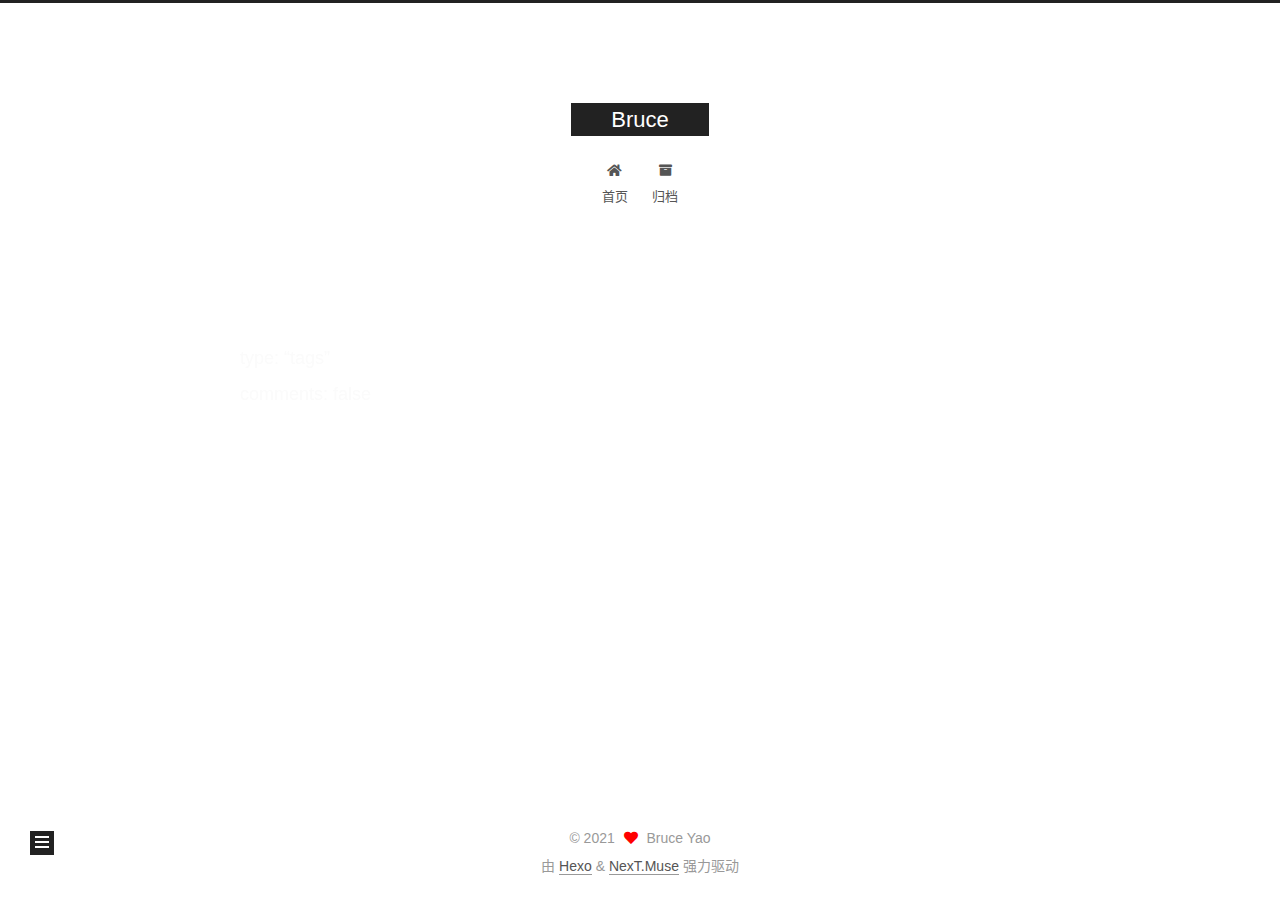
<file: tags/index.html>
<!DOCTYPE html>
<html lang="zh-CN">
<head>
  <meta charset="UTF-8">
<meta name="viewport" content="width=device-width, initial-scale=1, maximum-scale=2">
<meta name="theme-color" content="#222">
<meta name="generator" content="Hexo 5.3.0">
  <link rel="apple-touch-icon" sizes="180x180" href="/images/apple-touch-icon-next.png">
  <link rel="icon" type="image/png" sizes="32x32" href="/images/favicon-32x32-next.png">
  <link rel="icon" type="image/png" sizes="16x16" href="/images/favicon-16x16-next.png">
  <link rel="mask-icon" href="/images/logo.svg" color="#222">

<link rel="stylesheet" href="/css/main.css">


<link rel="stylesheet" href="/lib/font-awesome/css/all.min.css">

<script id="hexo-configurations">
    var NexT = window.NexT || {};
    var CONFIG = {"hostname":"example.com","root":"/","scheme":"Muse","version":"7.8.0","exturl":false,"sidebar":{"position":"left","display":"post","padding":18,"offset":12,"onmobile":false},"copycode":{"enable":false,"show_result":false,"style":null},"back2top":{"enable":true,"sidebar":false,"scrollpercent":false},"bookmark":{"enable":false,"color":"#222","save":"auto"},"fancybox":false,"mediumzoom":false,"lazyload":false,"pangu":false,"comments":{"style":"tabs","active":null,"storage":true,"lazyload":false,"nav":null},"algolia":{"hits":{"per_page":10},"labels":{"input_placeholder":"Search for Posts","hits_empty":"We didn't find any results for the search: ${query}","hits_stats":"${hits} results found in ${time} ms"}},"localsearch":{"enable":false,"trigger":"auto","top_n_per_article":1,"unescape":false,"preload":false},"motion":{"enable":true,"async":false,"transition":{"post_block":"fadeIn","post_header":"slideDownIn","post_body":"slideDownIn","coll_header":"slideLeftIn","sidebar":"slideUpIn"}}};
  </script>

  <meta name="description" content="type: “tags”comments: false">
<meta property="og:type" content="website">
<meta property="og:title" content="Bruce">
<meta property="og:url" content="http://example.com/tags/index.html">
<meta property="og:site_name" content="Bruce">
<meta property="og:description" content="type: “tags”comments: false">
<meta property="og:locale" content="zh_CN">
<meta property="article:published_time" content="2021-02-03T02:56:28.863Z">
<meta property="article:modified_time" content="2021-02-03T02:56:28.863Z">
<meta property="article:author" content="Bruce Yao">
<meta name="twitter:card" content="summary">

<link rel="canonical" href="http://example.com/tags/">


<script id="page-configurations">
  // https://hexo.io/docs/variables.html
  CONFIG.page = {
    sidebar: "",
    isHome : false,
    isPost : false,
    lang   : 'zh-CN'
  };
</script>

  <title> | Bruce
</title>
  






  <noscript>
  <style>
  .use-motion .brand,
  .use-motion .menu-item,
  .sidebar-inner,
  .use-motion .post-block,
  .use-motion .pagination,
  .use-motion .comments,
  .use-motion .post-header,
  .use-motion .post-body,
  .use-motion .collection-header { opacity: initial; }

  .use-motion .site-title,
  .use-motion .site-subtitle {
    opacity: initial;
    top: initial;
  }

  .use-motion .logo-line-before i { left: initial; }
  .use-motion .logo-line-after i { right: initial; }
  </style>
</noscript>

</head>

<body itemscope itemtype="http://schema.org/WebPage">
  <div class="container use-motion">
    <div class="headband"></div>

    <header class="header" itemscope itemtype="http://schema.org/WPHeader">
      <div class="header-inner"><div class="site-brand-container">
  <div class="site-nav-toggle">
    <div class="toggle" aria-label="切换导航栏">
      <span class="toggle-line toggle-line-first"></span>
      <span class="toggle-line toggle-line-middle"></span>
      <span class="toggle-line toggle-line-last"></span>
    </div>
  </div>

  <div class="site-meta">

    <a href="/" class="brand" rel="start">
      <span class="logo-line-before"><i></i></span>
      <h1 class="site-title">Bruce</h1>
      <span class="logo-line-after"><i></i></span>
    </a>
  </div>

  <div class="site-nav-right">
    <div class="toggle popup-trigger">
    </div>
  </div>
</div>




<nav class="site-nav">
  <ul id="menu" class="main-menu menu">
        <li class="menu-item menu-item-home">

    <a href="/" rel="section"><i class="fa fa-home fa-fw"></i>首页</a>

  </li>
        <li class="menu-item menu-item-archives">

    <a href="/archives/" rel="section"><i class="fa fa-archive fa-fw"></i>归档</a>

  </li>
  </ul>
</nav>




</div>
    </header>

    
  <div class="back-to-top">
    <i class="fa fa-arrow-up"></i>
    <span>0%</span>
  </div>


    <main class="main">
      <div class="main-inner">
        <div class="content-wrap">
          
  
  

          <div class="content page posts-expand">
            

    
    
    
    <div class="post-block" lang="zh-CN">
      <header class="post-header">

<h1 class="post-title" itemprop="name headline">
</h1>

<div class="post-meta">
  

</div>

</header>

      
      
      
      <div class="post-body">
          <p>type: “tags”<br>comments: false </p>

      </div>
      
      
      
    </div>
    

    
    
    


          </div>
          
    
  <div class="comments">
    <div id="SOHUCS"></div>
  </div>
  

<script>
  window.addEventListener('tabs:register', () => {
    let { activeClass } = CONFIG.comments;
    if (CONFIG.comments.storage) {
      activeClass = localStorage.getItem('comments_active') || activeClass;
    }
    if (activeClass) {
      let activeTab = document.querySelector(`a[href="#comment-${activeClass}"]`);
      if (activeTab) {
        activeTab.click();
      }
    }
  });
  if (CONFIG.comments.storage) {
    window.addEventListener('tabs:click', event => {
      if (!event.target.matches('.tabs-comment .tab-content .tab-pane')) return;
      let commentClass = event.target.classList[1];
      localStorage.setItem('comments_active', commentClass);
    });
  }
</script>

        </div>
          
  
  <div class="toggle sidebar-toggle">
    <span class="toggle-line toggle-line-first"></span>
    <span class="toggle-line toggle-line-middle"></span>
    <span class="toggle-line toggle-line-last"></span>
  </div>

  <aside class="sidebar">
    <div class="sidebar-inner">

      <ul class="sidebar-nav motion-element">
        <li class="sidebar-nav-toc">
          文章目录
        </li>
        <li class="sidebar-nav-overview">
          站点概览
        </li>
      </ul>

      <!--noindex-->
      <div class="post-toc-wrap sidebar-panel">
      </div>
      <!--/noindex-->

      <div class="site-overview-wrap sidebar-panel">
        <div class="site-author motion-element" itemprop="author" itemscope itemtype="http://schema.org/Person">
  <p class="site-author-name" itemprop="name">Bruce Yao</p>
  <div class="site-description" itemprop="description">Bruce的个人博客</div>
</div>
<div class="site-state-wrap motion-element">
  <nav class="site-state">
      <div class="site-state-item site-state-posts">
          <a href="/archives/">
        
          <span class="site-state-item-count">1</span>
          <span class="site-state-item-name">日志</span>
        </a>
      </div>
  </nav>
</div>



      </div>

    </div>
  </aside>
  <div id="sidebar-dimmer"></div>


      </div>
    </main>

    <footer class="footer">
      <div class="footer-inner">
        

        

<div class="copyright">
  
  &copy; 
  <span itemprop="copyrightYear">2021</span>
  <span class="with-love">
    <i class="fa fa-heart"></i>
  </span>
  <span class="author" itemprop="copyrightHolder">Bruce Yao</span>
</div>
  <div class="powered-by">由 <a href="https://hexo.io/" class="theme-link" rel="noopener" target="_blank">Hexo</a> & <a href="https://muse.theme-next.org/" class="theme-link" rel="noopener" target="_blank">NexT.Muse</a> 强力驱动
  </div>

        








      </div>
    </footer>
  </div>

  
  <script src="/lib/anime.min.js"></script>
  <script src="/lib/velocity/velocity.min.js"></script>
  <script src="/lib/velocity/velocity.ui.min.js"></script>

<script src="/js/utils.js"></script>

<script src="/js/motion.js"></script>


<script src="/js/schemes/muse.js"></script>


<script src="/js/next-boot.js"></script>




  















  

  

  <script>
  NexT.utils.loadComments(document.querySelector('#SOHUCS'), () => {
    var appid = 'cyvhY36gN';
    var conf = 'ab00dd3ac768f613df69b752b855d9b5';
    var width = window.innerWidth || document.documentElement.clientWidth;
    if (width < 960) {
      window.document.write('<script id="changyan_mobile_js" charset="utf-8" type="text/javascript" src="https://changyan.sohu.com/upload/mobile/wap-js/changyan_mobile.js?client_id=' + appid + '&conf=' + conf + '"><\/script>');
    } else {
      var loadJs=function(d,a){var c=document.getElementsByTagName("head")[0]||document.head||document.documentElement;var b=document.createElement("script");b.setAttribute("type","text/javascript");b.setAttribute("charset","UTF-8");b.setAttribute("src",d);if(typeof a==="function"){if(window.attachEvent){b.onreadystatechange=function(){var e=b.readyState;if(e==="loaded"||e==="complete"){b.onreadystatechange=null;a()}}}else{b.onload=a}}c.appendChild(b)};loadJs("https://changyan.sohu.com/upload/changyan.js",function(){window.changyan.api.config({appid:appid,conf:conf})});
    }
  });
  </script>
  <script src="https://assets.changyan.sohu.com/upload/plugins/plugins.count.js"></script>

</body>
</html>
</file>
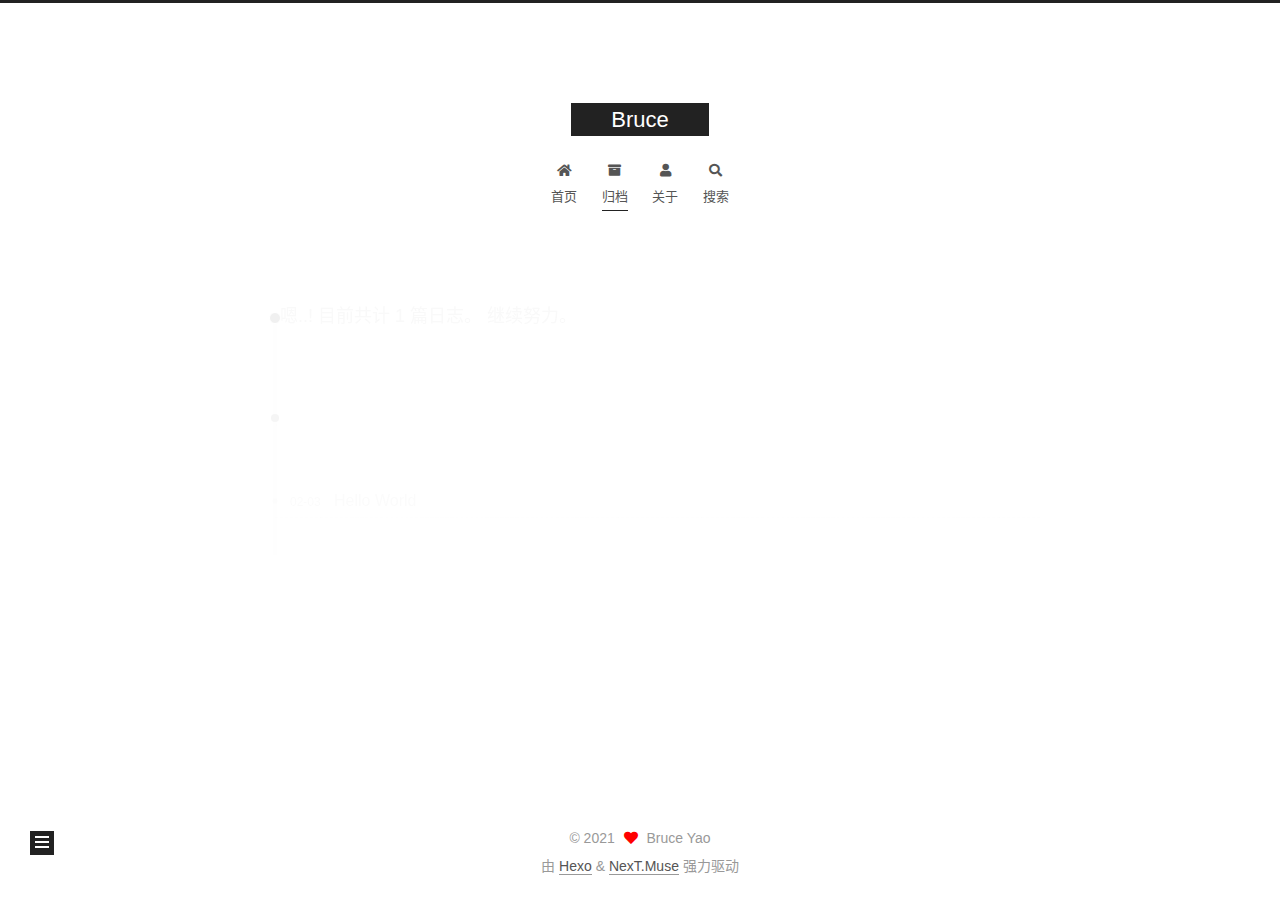
<file: archives/2021/index.html>
<!DOCTYPE html>
<html lang="zh-CN">
<head>
  <meta charset="UTF-8">
<meta name="viewport" content="width=device-width, initial-scale=1, maximum-scale=2">
<meta name="theme-color" content="#222">
<meta name="generator" content="Hexo 5.3.0">
  <link rel="apple-touch-icon" sizes="180x180" href="/images/apple-touch-icon-next.png">
  <link rel="icon" type="image/png" sizes="32x32" href="/images/favicon-32x32-next.png">
  <link rel="icon" type="image/png" sizes="16x16" href="/images/favicon-16x16-next.png">
  <link rel="mask-icon" href="/images/logo.svg" color="#222">

<link rel="stylesheet" href="/css/main.css">


<link rel="stylesheet" href="/lib/font-awesome/css/all.min.css">

<script id="hexo-configurations">
    var NexT = window.NexT || {};
    var CONFIG = {"hostname":"example.com","root":"/","scheme":"Muse","version":"7.8.0","exturl":false,"sidebar":{"position":"left","display":"post","padding":18,"offset":12,"onmobile":false},"copycode":{"enable":false,"show_result":false,"style":null},"back2top":{"enable":true,"sidebar":false,"scrollpercent":false},"bookmark":{"enable":false,"color":"#222","save":"auto"},"fancybox":false,"mediumzoom":false,"lazyload":false,"pangu":false,"comments":{"style":"tabs","active":null,"storage":true,"lazyload":false,"nav":null},"algolia":{"hits":{"per_page":10},"labels":{"input_placeholder":"Search for Posts","hits_empty":"We didn't find any results for the search: ${query}","hits_stats":"${hits} results found in ${time} ms"}},"localsearch":{"enable":true,"trigger":"auto","top_n_per_article":1,"unescape":false,"preload":false},"motion":{"enable":true,"async":false,"transition":{"post_block":"fadeIn","post_header":"slideDownIn","post_body":"slideDownIn","coll_header":"slideLeftIn","sidebar":"slideUpIn"}},"path":"search.xml"};
  </script>

  <meta name="description" content="Bruce的个人博客">
<meta property="og:type" content="website">
<meta property="og:title" content="Bruce">
<meta property="og:url" content="http://example.com/archives/2021/index.html">
<meta property="og:site_name" content="Bruce">
<meta property="og:description" content="Bruce的个人博客">
<meta property="og:locale" content="zh_CN">
<meta property="article:author" content="Bruce Yao">
<meta name="twitter:card" content="summary">

<link rel="canonical" href="http://example.com/archives/2021/">


<script id="page-configurations">
  // https://hexo.io/docs/variables.html
  CONFIG.page = {
    sidebar: "",
    isHome : false,
    isPost : false,
    lang   : 'zh-CN'
  };
</script>

  <title>归档 | Bruce</title>
  






  <noscript>
  <style>
  .use-motion .brand,
  .use-motion .menu-item,
  .sidebar-inner,
  .use-motion .post-block,
  .use-motion .pagination,
  .use-motion .comments,
  .use-motion .post-header,
  .use-motion .post-body,
  .use-motion .collection-header { opacity: initial; }

  .use-motion .site-title,
  .use-motion .site-subtitle {
    opacity: initial;
    top: initial;
  }

  .use-motion .logo-line-before i { left: initial; }
  .use-motion .logo-line-after i { right: initial; }
  </style>
</noscript>

<link rel="alternate" href="/atom.xml" title="Bruce" type="application/atom+xml">
</head>

<body itemscope itemtype="http://schema.org/WebPage">
  <div class="container use-motion">
    <div class="headband"></div>

    <header class="header" itemscope itemtype="http://schema.org/WPHeader">
      <div class="header-inner"><div class="site-brand-container">
  <div class="site-nav-toggle">
    <div class="toggle" aria-label="切换导航栏">
      <span class="toggle-line toggle-line-first"></span>
      <span class="toggle-line toggle-line-middle"></span>
      <span class="toggle-line toggle-line-last"></span>
    </div>
  </div>

  <div class="site-meta">

    <a href="/" class="brand" rel="start">
      <span class="logo-line-before"><i></i></span>
      <h1 class="site-title">Bruce</h1>
      <span class="logo-line-after"><i></i></span>
    </a>
  </div>

  <div class="site-nav-right">
    <div class="toggle popup-trigger">
        <i class="fa fa-search fa-fw fa-lg"></i>
    </div>
  </div>
</div>




<nav class="site-nav">
  <ul id="menu" class="main-menu menu">
        <li class="menu-item menu-item-home">

    <a href="/" rel="section"><i class="fa fa-home fa-fw"></i>首页</a>

  </li>
        <li class="menu-item menu-item-archives">

    <a href="/archives/" rel="section"><i class="fa fa-archive fa-fw"></i>归档</a>

  </li>
        <li class="menu-item menu-item-about">

    <a href="/about/" rel="section"><i class="fa fa-user fa-fw"></i>关于</a>

  </li>
      <li class="menu-item menu-item-search">
        <a role="button" class="popup-trigger"><i class="fa fa-search fa-fw"></i>搜索
        </a>
      </li>
  </ul>
</nav>



  <div class="search-pop-overlay">
    <div class="popup search-popup">
        <div class="search-header">
  <span class="search-icon">
    <i class="fa fa-search"></i>
  </span>
  <div class="search-input-container">
    <input autocomplete="off" autocapitalize="off"
           placeholder="搜索..." spellcheck="false"
           type="search" class="search-input">
  </div>
  <span class="popup-btn-close">
    <i class="fa fa-times-circle"></i>
  </span>
</div>
<div id="search-result">
  <div id="no-result">
    <i class="fa fa-spinner fa-pulse fa-5x fa-fw"></i>
  </div>
</div>

    </div>
  </div>

</div>
    </header>

    
  <div class="back-to-top">
    <i class="fa fa-arrow-up"></i>
    <span>0%</span>
  </div>


    <main class="main">
      <div class="main-inner">
        <div class="content-wrap">
          

          <div class="content archive">
            

  
  
  
  <div class="post-block">
    <div class="posts-collapse">
      <div class="collection-title">
        <span class="collection-header">嗯..! 目前共计 1 篇日志。 继续努力。</span>
      </div>

      
    <div class="collection-year">
      <span class="collection-header">2021</span>
    </div>

  <article itemscope itemtype="http://schema.org/Article">
    <header class="post-header">

      <div class="post-meta">
        <time itemprop="dateCreated"
              datetime="2021-02-03T10:41:48+08:00"
              content="2021-02-03">
          02-03
        </time>
      </div>

      <div class="post-title">
          <a class="post-title-link" href="/2021/02/03/hello-world/" itemprop="url">
            <span itemprop="name">Hello World</span>
          </a>
      </div>

    </header>
  </article>


    </div>
  </div>
  
  
  

  



          </div>
          

<script>
  window.addEventListener('tabs:register', () => {
    let { activeClass } = CONFIG.comments;
    if (CONFIG.comments.storage) {
      activeClass = localStorage.getItem('comments_active') || activeClass;
    }
    if (activeClass) {
      let activeTab = document.querySelector(`a[href="#comment-${activeClass}"]`);
      if (activeTab) {
        activeTab.click();
      }
    }
  });
  if (CONFIG.comments.storage) {
    window.addEventListener('tabs:click', event => {
      if (!event.target.matches('.tabs-comment .tab-content .tab-pane')) return;
      let commentClass = event.target.classList[1];
      localStorage.setItem('comments_active', commentClass);
    });
  }
</script>

        </div>
          
  
  <div class="toggle sidebar-toggle">
    <span class="toggle-line toggle-line-first"></span>
    <span class="toggle-line toggle-line-middle"></span>
    <span class="toggle-line toggle-line-last"></span>
  </div>

  <aside class="sidebar">
    <div class="sidebar-inner">

      <ul class="sidebar-nav motion-element">
        <li class="sidebar-nav-toc">
          文章目录
        </li>
        <li class="sidebar-nav-overview">
          站点概览
        </li>
      </ul>

      <!--noindex-->
      <div class="post-toc-wrap sidebar-panel">
      </div>
      <!--/noindex-->

      <div class="site-overview-wrap sidebar-panel">
        <div class="site-author motion-element" itemprop="author" itemscope itemtype="http://schema.org/Person">
  <p class="site-author-name" itemprop="name">Bruce Yao</p>
  <div class="site-description" itemprop="description">Bruce的个人博客</div>
</div>
<div class="site-state-wrap motion-element">
  <nav class="site-state">
      <div class="site-state-item site-state-posts">
          <a href="/archives/">
        
          <span class="site-state-item-count">1</span>
          <span class="site-state-item-name">日志</span>
        </a>
      </div>
  </nav>
</div>
  <div class="links-of-author motion-element">
      <span class="links-of-author-item">
        <a href="https://github.com/BruceYao11" title="GitHub → https:&#x2F;&#x2F;github.com&#x2F;BruceYao11" rel="noopener" target="_blank"><i class="fab fa-github fa-fw"></i>GitHub</a>
      </span>
      <span class="links-of-author-item">
        <a href="mailto:2528569442@qq.com" title="E-Mail → mailto:2528569442@qq.com" rel="noopener" target="_blank"><i class="fa fa-envelope fa-fw"></i>E-Mail</a>
      </span>
  </div>



      </div>

    </div>
  </aside>
  <div id="sidebar-dimmer"></div>


      </div>
    </main>

    <footer class="footer">
      <div class="footer-inner">
        

        

<div class="copyright">
  
  &copy; 
  <span itemprop="copyrightYear">2021</span>
  <span class="with-love">
    <i class="fa fa-heart"></i>
  </span>
  <span class="author" itemprop="copyrightHolder">Bruce Yao</span>
</div>
  <div class="powered-by">由 <a href="https://hexo.io/" class="theme-link" rel="noopener" target="_blank">Hexo</a> & <a href="https://muse.theme-next.org/" class="theme-link" rel="noopener" target="_blank">NexT.Muse</a> 强力驱动
  </div>

        








      </div>
    </footer>
  </div>

  
  <script src="/lib/anime.min.js"></script>
  <script src="/lib/velocity/velocity.min.js"></script>
  <script src="/lib/velocity/velocity.ui.min.js"></script>

<script src="/js/utils.js"></script>

<script src="/js/motion.js"></script>


<script src="/js/schemes/muse.js"></script>


<script src="/js/next-boot.js"></script>




  




  
<script src="/js/local-search.js"></script>













  

  


</body>
</html>
</file>
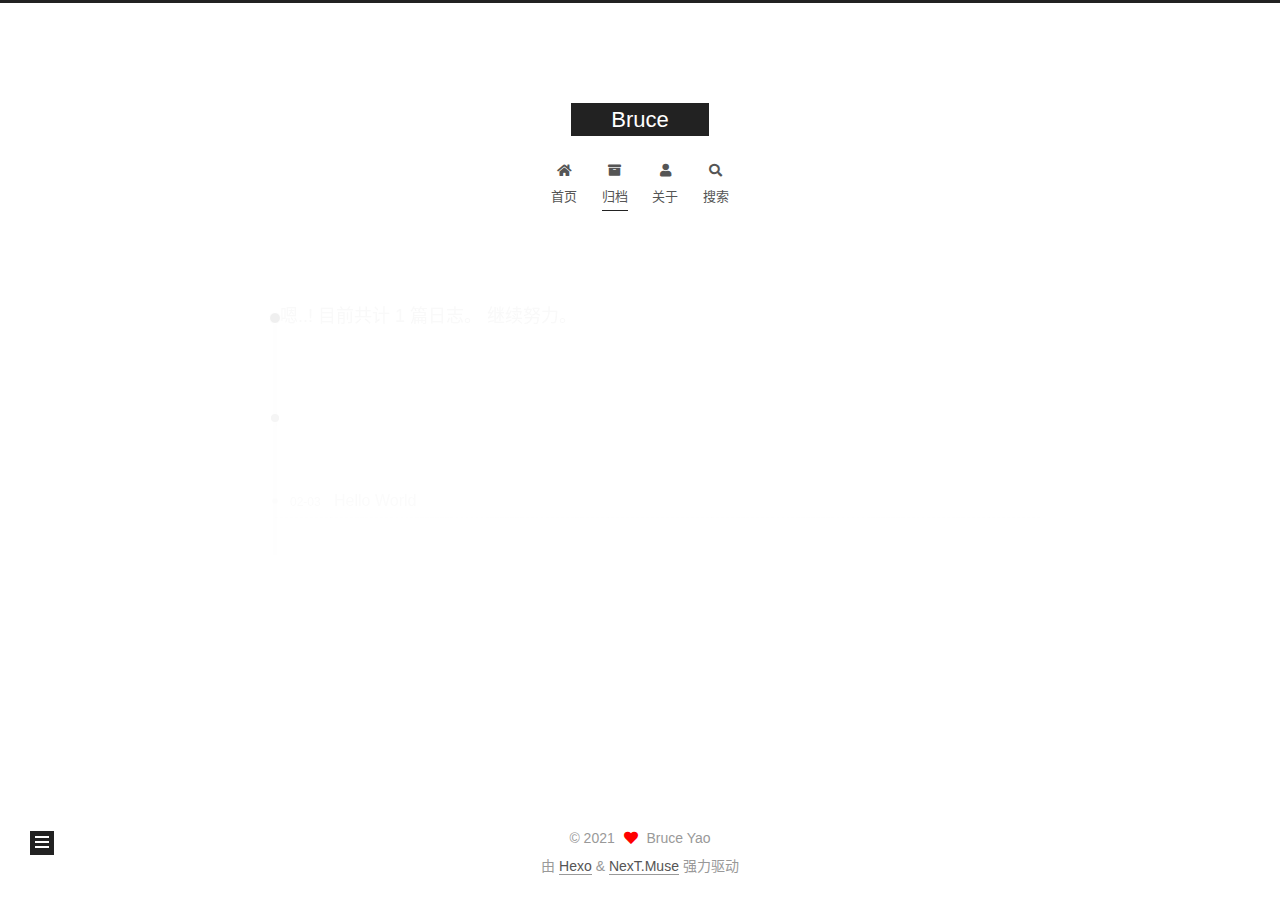
<file: archives/2021/02/index.html>
<!DOCTYPE html>
<html lang="zh-CN">
<head>
  <meta charset="UTF-8">
<meta name="viewport" content="width=device-width, initial-scale=1, maximum-scale=2">
<meta name="theme-color" content="#222">
<meta name="generator" content="Hexo 5.3.0">
  <link rel="apple-touch-icon" sizes="180x180" href="/images/apple-touch-icon-next.png">
  <link rel="icon" type="image/png" sizes="32x32" href="/images/favicon-32x32-next.png">
  <link rel="icon" type="image/png" sizes="16x16" href="/images/favicon-16x16-next.png">
  <link rel="mask-icon" href="/images/logo.svg" color="#222">

<link rel="stylesheet" href="/css/main.css">


<link rel="stylesheet" href="/lib/font-awesome/css/all.min.css">

<script id="hexo-configurations">
    var NexT = window.NexT || {};
    var CONFIG = {"hostname":"example.com","root":"/","scheme":"Muse","version":"7.8.0","exturl":false,"sidebar":{"position":"left","display":"post","padding":18,"offset":12,"onmobile":false},"copycode":{"enable":false,"show_result":false,"style":null},"back2top":{"enable":true,"sidebar":false,"scrollpercent":false},"bookmark":{"enable":false,"color":"#222","save":"auto"},"fancybox":false,"mediumzoom":false,"lazyload":false,"pangu":false,"comments":{"style":"tabs","active":null,"storage":true,"lazyload":false,"nav":null},"algolia":{"hits":{"per_page":10},"labels":{"input_placeholder":"Search for Posts","hits_empty":"We didn't find any results for the search: ${query}","hits_stats":"${hits} results found in ${time} ms"}},"localsearch":{"enable":true,"trigger":"auto","top_n_per_article":1,"unescape":false,"preload":false},"motion":{"enable":true,"async":false,"transition":{"post_block":"fadeIn","post_header":"slideDownIn","post_body":"slideDownIn","coll_header":"slideLeftIn","sidebar":"slideUpIn"}},"path":"search.xml"};
  </script>

  <meta name="description" content="Bruce的个人博客">
<meta property="og:type" content="website">
<meta property="og:title" content="Bruce">
<meta property="og:url" content="http://example.com/archives/2021/02/index.html">
<meta property="og:site_name" content="Bruce">
<meta property="og:description" content="Bruce的个人博客">
<meta property="og:locale" content="zh_CN">
<meta property="article:author" content="Bruce Yao">
<meta name="twitter:card" content="summary">

<link rel="canonical" href="http://example.com/archives/2021/02/">


<script id="page-configurations">
  // https://hexo.io/docs/variables.html
  CONFIG.page = {
    sidebar: "",
    isHome : false,
    isPost : false,
    lang   : 'zh-CN'
  };
</script>

  <title>归档 | Bruce</title>
  






  <noscript>
  <style>
  .use-motion .brand,
  .use-motion .menu-item,
  .sidebar-inner,
  .use-motion .post-block,
  .use-motion .pagination,
  .use-motion .comments,
  .use-motion .post-header,
  .use-motion .post-body,
  .use-motion .collection-header { opacity: initial; }

  .use-motion .site-title,
  .use-motion .site-subtitle {
    opacity: initial;
    top: initial;
  }

  .use-motion .logo-line-before i { left: initial; }
  .use-motion .logo-line-after i { right: initial; }
  </style>
</noscript>

<link rel="alternate" href="/atom.xml" title="Bruce" type="application/atom+xml">
</head>

<body itemscope itemtype="http://schema.org/WebPage">
  <div class="container use-motion">
    <div class="headband"></div>

    <header class="header" itemscope itemtype="http://schema.org/WPHeader">
      <div class="header-inner"><div class="site-brand-container">
  <div class="site-nav-toggle">
    <div class="toggle" aria-label="切换导航栏">
      <span class="toggle-line toggle-line-first"></span>
      <span class="toggle-line toggle-line-middle"></span>
      <span class="toggle-line toggle-line-last"></span>
    </div>
  </div>

  <div class="site-meta">

    <a href="/" class="brand" rel="start">
      <span class="logo-line-before"><i></i></span>
      <h1 class="site-title">Bruce</h1>
      <span class="logo-line-after"><i></i></span>
    </a>
  </div>

  <div class="site-nav-right">
    <div class="toggle popup-trigger">
        <i class="fa fa-search fa-fw fa-lg"></i>
    </div>
  </div>
</div>




<nav class="site-nav">
  <ul id="menu" class="main-menu menu">
        <li class="menu-item menu-item-home">

    <a href="/" rel="section"><i class="fa fa-home fa-fw"></i>首页</a>

  </li>
        <li class="menu-item menu-item-archives">

    <a href="/archives/" rel="section"><i class="fa fa-archive fa-fw"></i>归档</a>

  </li>
        <li class="menu-item menu-item-about">

    <a href="/about/" rel="section"><i class="fa fa-user fa-fw"></i>关于</a>

  </li>
      <li class="menu-item menu-item-search">
        <a role="button" class="popup-trigger"><i class="fa fa-search fa-fw"></i>搜索
        </a>
      </li>
  </ul>
</nav>



  <div class="search-pop-overlay">
    <div class="popup search-popup">
        <div class="search-header">
  <span class="search-icon">
    <i class="fa fa-search"></i>
  </span>
  <div class="search-input-container">
    <input autocomplete="off" autocapitalize="off"
           placeholder="搜索..." spellcheck="false"
           type="search" class="search-input">
  </div>
  <span class="popup-btn-close">
    <i class="fa fa-times-circle"></i>
  </span>
</div>
<div id="search-result">
  <div id="no-result">
    <i class="fa fa-spinner fa-pulse fa-5x fa-fw"></i>
  </div>
</div>

    </div>
  </div>

</div>
    </header>

    
  <div class="back-to-top">
    <i class="fa fa-arrow-up"></i>
    <span>0%</span>
  </div>


    <main class="main">
      <div class="main-inner">
        <div class="content-wrap">
          

          <div class="content archive">
            

  
  
  
  <div class="post-block">
    <div class="posts-collapse">
      <div class="collection-title">
        <span class="collection-header">嗯..! 目前共计 1 篇日志。 继续努力。</span>
      </div>

      
    <div class="collection-year">
      <span class="collection-header">2021</span>
    </div>

  <article itemscope itemtype="http://schema.org/Article">
    <header class="post-header">

      <div class="post-meta">
        <time itemprop="dateCreated"
              datetime="2021-02-03T10:41:48+08:00"
              content="2021-02-03">
          02-03
        </time>
      </div>

      <div class="post-title">
          <a class="post-title-link" href="/2021/02/03/hello-world/" itemprop="url">
            <span itemprop="name">Hello World</span>
          </a>
      </div>

    </header>
  </article>


    </div>
  </div>
  
  
  

  



          </div>
          

<script>
  window.addEventListener('tabs:register', () => {
    let { activeClass } = CONFIG.comments;
    if (CONFIG.comments.storage) {
      activeClass = localStorage.getItem('comments_active') || activeClass;
    }
    if (activeClass) {
      let activeTab = document.querySelector(`a[href="#comment-${activeClass}"]`);
      if (activeTab) {
        activeTab.click();
      }
    }
  });
  if (CONFIG.comments.storage) {
    window.addEventListener('tabs:click', event => {
      if (!event.target.matches('.tabs-comment .tab-content .tab-pane')) return;
      let commentClass = event.target.classList[1];
      localStorage.setItem('comments_active', commentClass);
    });
  }
</script>

        </div>
          
  
  <div class="toggle sidebar-toggle">
    <span class="toggle-line toggle-line-first"></span>
    <span class="toggle-line toggle-line-middle"></span>
    <span class="toggle-line toggle-line-last"></span>
  </div>

  <aside class="sidebar">
    <div class="sidebar-inner">

      <ul class="sidebar-nav motion-element">
        <li class="sidebar-nav-toc">
          文章目录
        </li>
        <li class="sidebar-nav-overview">
          站点概览
        </li>
      </ul>

      <!--noindex-->
      <div class="post-toc-wrap sidebar-panel">
      </div>
      <!--/noindex-->

      <div class="site-overview-wrap sidebar-panel">
        <div class="site-author motion-element" itemprop="author" itemscope itemtype="http://schema.org/Person">
  <p class="site-author-name" itemprop="name">Bruce Yao</p>
  <div class="site-description" itemprop="description">Bruce的个人博客</div>
</div>
<div class="site-state-wrap motion-element">
  <nav class="site-state">
      <div class="site-state-item site-state-posts">
          <a href="/archives/">
        
          <span class="site-state-item-count">1</span>
          <span class="site-state-item-name">日志</span>
        </a>
      </div>
  </nav>
</div>
  <div class="links-of-author motion-element">
      <span class="links-of-author-item">
        <a href="https://github.com/BruceYao11" title="GitHub → https:&#x2F;&#x2F;github.com&#x2F;BruceYao11" rel="noopener" target="_blank"><i class="fab fa-github fa-fw"></i>GitHub</a>
      </span>
      <span class="links-of-author-item">
        <a href="mailto:2528569442@qq.com" title="E-Mail → mailto:2528569442@qq.com" rel="noopener" target="_blank"><i class="fa fa-envelope fa-fw"></i>E-Mail</a>
      </span>
  </div>



      </div>

    </div>
  </aside>
  <div id="sidebar-dimmer"></div>


      </div>
    </main>

    <footer class="footer">
      <div class="footer-inner">
        

        

<div class="copyright">
  
  &copy; 
  <span itemprop="copyrightYear">2021</span>
  <span class="with-love">
    <i class="fa fa-heart"></i>
  </span>
  <span class="author" itemprop="copyrightHolder">Bruce Yao</span>
</div>
  <div class="powered-by">由 <a href="https://hexo.io/" class="theme-link" rel="noopener" target="_blank">Hexo</a> & <a href="https://muse.theme-next.org/" class="theme-link" rel="noopener" target="_blank">NexT.Muse</a> 强力驱动
  </div>

        








      </div>
    </footer>
  </div>

  
  <script src="/lib/anime.min.js"></script>
  <script src="/lib/velocity/velocity.min.js"></script>
  <script src="/lib/velocity/velocity.ui.min.js"></script>

<script src="/js/utils.js"></script>

<script src="/js/motion.js"></script>


<script src="/js/schemes/muse.js"></script>


<script src="/js/next-boot.js"></script>




  




  
<script src="/js/local-search.js"></script>













  

  


</body>
</html>
</file>
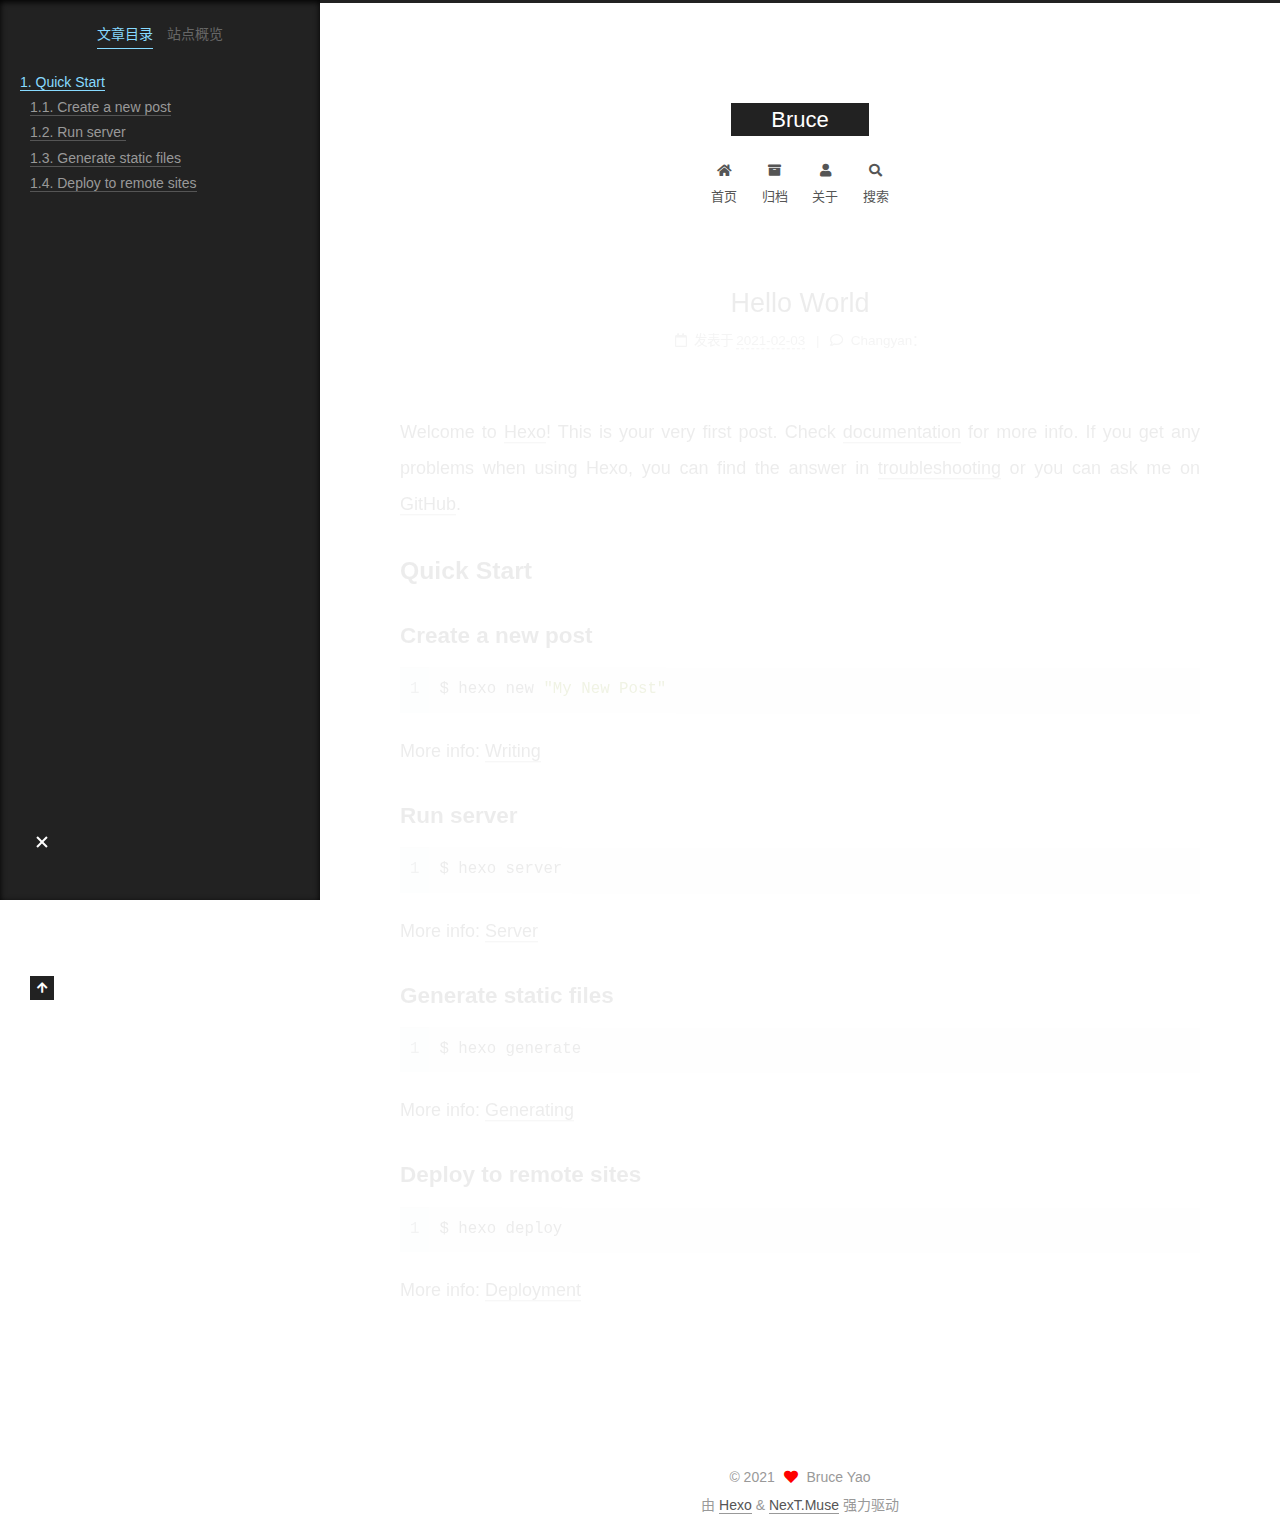
<file: 2021/02/03/hello-world/index.html>
<!DOCTYPE html>
<html lang="zh-CN">
<head>
  <meta charset="UTF-8">
<meta name="viewport" content="width=device-width, initial-scale=1, maximum-scale=2">
<meta name="theme-color" content="#222">
<meta name="generator" content="Hexo 5.3.0">
  <link rel="apple-touch-icon" sizes="180x180" href="/images/apple-touch-icon-next.png">
  <link rel="icon" type="image/png" sizes="32x32" href="/images/favicon-32x32-next.png">
  <link rel="icon" type="image/png" sizes="16x16" href="/images/favicon-16x16-next.png">
  <link rel="mask-icon" href="/images/logo.svg" color="#222">

<link rel="stylesheet" href="/css/main.css">


<link rel="stylesheet" href="/lib/font-awesome/css/all.min.css">

<script id="hexo-configurations">
    var NexT = window.NexT || {};
    var CONFIG = {"hostname":"example.com","root":"/","scheme":"Muse","version":"7.8.0","exturl":false,"sidebar":{"position":"left","display":"post","padding":18,"offset":12,"onmobile":false},"copycode":{"enable":false,"show_result":false,"style":null},"back2top":{"enable":true,"sidebar":false,"scrollpercent":false},"bookmark":{"enable":false,"color":"#222","save":"auto"},"fancybox":false,"mediumzoom":false,"lazyload":false,"pangu":false,"comments":{"style":"tabs","active":null,"storage":true,"lazyload":false,"nav":null},"algolia":{"hits":{"per_page":10},"labels":{"input_placeholder":"Search for Posts","hits_empty":"We didn't find any results for the search: ${query}","hits_stats":"${hits} results found in ${time} ms"}},"localsearch":{"enable":true,"trigger":"auto","top_n_per_article":1,"unescape":false,"preload":false},"motion":{"enable":true,"async":false,"transition":{"post_block":"fadeIn","post_header":"slideDownIn","post_body":"slideDownIn","coll_header":"slideLeftIn","sidebar":"slideUpIn"}},"path":"search.xml"};
  </script>

  <meta name="description" content="Welcome to Hexo! This is your very first post. Check documentation for more info. If you get any problems when using Hexo, you can find the answer in troubleshooting or you can ask me on GitHub. Quick">
<meta property="og:type" content="article">
<meta property="og:title" content="Hello World">
<meta property="og:url" content="http://example.com/2021/02/03/hello-world/index.html">
<meta property="og:site_name" content="Bruce">
<meta property="og:description" content="Welcome to Hexo! This is your very first post. Check documentation for more info. If you get any problems when using Hexo, you can find the answer in troubleshooting or you can ask me on GitHub. Quick">
<meta property="og:locale" content="zh_CN">
<meta property="article:published_time" content="2021-02-03T02:41:48.471Z">
<meta property="article:modified_time" content="2021-02-03T02:41:48.471Z">
<meta property="article:author" content="Bruce Yao">
<meta name="twitter:card" content="summary">

<link rel="canonical" href="http://example.com/2021/02/03/hello-world/">


<script id="page-configurations">
  // https://hexo.io/docs/variables.html
  CONFIG.page = {
    sidebar: "",
    isHome : false,
    isPost : true,
    lang   : 'zh-CN'
  };
</script>

  <title>Hello World | Bruce</title>
  






  <noscript>
  <style>
  .use-motion .brand,
  .use-motion .menu-item,
  .sidebar-inner,
  .use-motion .post-block,
  .use-motion .pagination,
  .use-motion .comments,
  .use-motion .post-header,
  .use-motion .post-body,
  .use-motion .collection-header { opacity: initial; }

  .use-motion .site-title,
  .use-motion .site-subtitle {
    opacity: initial;
    top: initial;
  }

  .use-motion .logo-line-before i { left: initial; }
  .use-motion .logo-line-after i { right: initial; }
  </style>
</noscript>

<link rel="alternate" href="/atom.xml" title="Bruce" type="application/atom+xml">
</head>

<body itemscope itemtype="http://schema.org/WebPage">
  <div class="container use-motion">
    <div class="headband"></div>

    <header class="header" itemscope itemtype="http://schema.org/WPHeader">
      <div class="header-inner"><div class="site-brand-container">
  <div class="site-nav-toggle">
    <div class="toggle" aria-label="切换导航栏">
      <span class="toggle-line toggle-line-first"></span>
      <span class="toggle-line toggle-line-middle"></span>
      <span class="toggle-line toggle-line-last"></span>
    </div>
  </div>

  <div class="site-meta">

    <a href="/" class="brand" rel="start">
      <span class="logo-line-before"><i></i></span>
      <h1 class="site-title">Bruce</h1>
      <span class="logo-line-after"><i></i></span>
    </a>
  </div>

  <div class="site-nav-right">
    <div class="toggle popup-trigger">
        <i class="fa fa-search fa-fw fa-lg"></i>
    </div>
  </div>
</div>




<nav class="site-nav">
  <ul id="menu" class="main-menu menu">
        <li class="menu-item menu-item-home">

    <a href="/" rel="section"><i class="fa fa-home fa-fw"></i>首页</a>

  </li>
        <li class="menu-item menu-item-archives">

    <a href="/archives/" rel="section"><i class="fa fa-archive fa-fw"></i>归档</a>

  </li>
        <li class="menu-item menu-item-about">

    <a href="/about/" rel="section"><i class="fa fa-user fa-fw"></i>关于</a>

  </li>
      <li class="menu-item menu-item-search">
        <a role="button" class="popup-trigger"><i class="fa fa-search fa-fw"></i>搜索
        </a>
      </li>
  </ul>
</nav>



  <div class="search-pop-overlay">
    <div class="popup search-popup">
        <div class="search-header">
  <span class="search-icon">
    <i class="fa fa-search"></i>
  </span>
  <div class="search-input-container">
    <input autocomplete="off" autocapitalize="off"
           placeholder="搜索..." spellcheck="false"
           type="search" class="search-input">
  </div>
  <span class="popup-btn-close">
    <i class="fa fa-times-circle"></i>
  </span>
</div>
<div id="search-result">
  <div id="no-result">
    <i class="fa fa-spinner fa-pulse fa-5x fa-fw"></i>
  </div>
</div>

    </div>
  </div>

</div>
    </header>

    
  <div class="back-to-top">
    <i class="fa fa-arrow-up"></i>
    <span>0%</span>
  </div>


    <main class="main">
      <div class="main-inner">
        <div class="content-wrap">
          

          <div class="content post posts-expand">
            

    
  
  
  <article itemscope itemtype="http://schema.org/Article" class="post-block" lang="zh-CN">
    <link itemprop="mainEntityOfPage" href="http://example.com/2021/02/03/hello-world/">

    <span hidden itemprop="author" itemscope itemtype="http://schema.org/Person">
      <meta itemprop="image" content="/images/avatar.gif">
      <meta itemprop="name" content="Bruce Yao">
      <meta itemprop="description" content="Bruce的个人博客">
    </span>

    <span hidden itemprop="publisher" itemscope itemtype="http://schema.org/Organization">
      <meta itemprop="name" content="Bruce">
    </span>
      <header class="post-header">
        <h1 class="post-title" itemprop="name headline">
          Hello World
        </h1>

        <div class="post-meta">
            <span class="post-meta-item">
              <span class="post-meta-item-icon">
                <i class="far fa-calendar"></i>
              </span>
              <span class="post-meta-item-text">发表于</span>

              <time title="创建时间：2021-02-03 10:41:48" itemprop="dateCreated datePublished" datetime="2021-02-03T10:41:48+08:00">2021-02-03</time>
            </span>

          
  
  <span class="post-meta-item">
    
      <span class="post-meta-item-icon">
        <i class="far fa-comment"></i>
      </span>
      <span class="post-meta-item-text">Changyan：</span>
    
    
      <a title="changyan" href="/2021/02/03/hello-world/#SOHUCS" itemprop="discussionUrl">
        <span id="changyan_count_unit" class="post-comments-count hc-comment-count" data-xid="2021/02/03/hello-world/" itemprop="commentCount"></span>
      </a>
    
  </span>
  
  

        </div>
      </header>

    
    
    
    <div class="post-body" itemprop="articleBody">

      
        <p>Welcome to <a target="_blank" rel="noopener" href="https://hexo.io/">Hexo</a>! This is your very first post. Check <a target="_blank" rel="noopener" href="https://hexo.io/docs/">documentation</a> for more info. If you get any problems when using Hexo, you can find the answer in <a target="_blank" rel="noopener" href="https://hexo.io/docs/troubleshooting.html">troubleshooting</a> or you can ask me on <a target="_blank" rel="noopener" href="https://github.com/hexojs/hexo/issues">GitHub</a>.</p>
<h2 id="Quick-Start"><a href="#Quick-Start" class="headerlink" title="Quick Start"></a>Quick Start</h2><h3 id="Create-a-new-post"><a href="#Create-a-new-post" class="headerlink" title="Create a new post"></a>Create a new post</h3><figure class="highlight bash"><table><tr><td class="gutter"><pre><span class="line">1</span><br></pre></td><td class="code"><pre><span class="line">$ hexo new <span class="string">&quot;My New Post&quot;</span></span><br></pre></td></tr></table></figure>
<p>More info: <a target="_blank" rel="noopener" href="https://hexo.io/docs/writing.html">Writing</a></p>
<h3 id="Run-server"><a href="#Run-server" class="headerlink" title="Run server"></a>Run server</h3><figure class="highlight bash"><table><tr><td class="gutter"><pre><span class="line">1</span><br></pre></td><td class="code"><pre><span class="line">$ hexo server</span><br></pre></td></tr></table></figure>
<p>More info: <a target="_blank" rel="noopener" href="https://hexo.io/docs/server.html">Server</a></p>
<h3 id="Generate-static-files"><a href="#Generate-static-files" class="headerlink" title="Generate static files"></a>Generate static files</h3><figure class="highlight bash"><table><tr><td class="gutter"><pre><span class="line">1</span><br></pre></td><td class="code"><pre><span class="line">$ hexo generate</span><br></pre></td></tr></table></figure>
<p>More info: <a target="_blank" rel="noopener" href="https://hexo.io/docs/generating.html">Generating</a></p>
<h3 id="Deploy-to-remote-sites"><a href="#Deploy-to-remote-sites" class="headerlink" title="Deploy to remote sites"></a>Deploy to remote sites</h3><figure class="highlight bash"><table><tr><td class="gutter"><pre><span class="line">1</span><br></pre></td><td class="code"><pre><span class="line">$ hexo deploy</span><br></pre></td></tr></table></figure>
<p>More info: <a target="_blank" rel="noopener" href="https://hexo.io/docs/one-command-deployment.html">Deployment</a></p>

    </div>

    
    
    

      <footer class="post-footer">

        


        
      </footer>
    
  </article>
  
  
  



          </div>
          
    
  <div class="comments">
    <div id="SOHUCS"></div>
  </div>
  

<script>
  window.addEventListener('tabs:register', () => {
    let { activeClass } = CONFIG.comments;
    if (CONFIG.comments.storage) {
      activeClass = localStorage.getItem('comments_active') || activeClass;
    }
    if (activeClass) {
      let activeTab = document.querySelector(`a[href="#comment-${activeClass}"]`);
      if (activeTab) {
        activeTab.click();
      }
    }
  });
  if (CONFIG.comments.storage) {
    window.addEventListener('tabs:click', event => {
      if (!event.target.matches('.tabs-comment .tab-content .tab-pane')) return;
      let commentClass = event.target.classList[1];
      localStorage.setItem('comments_active', commentClass);
    });
  }
</script>

        </div>
          
  
  <div class="toggle sidebar-toggle">
    <span class="toggle-line toggle-line-first"></span>
    <span class="toggle-line toggle-line-middle"></span>
    <span class="toggle-line toggle-line-last"></span>
  </div>

  <aside class="sidebar">
    <div class="sidebar-inner">

      <ul class="sidebar-nav motion-element">
        <li class="sidebar-nav-toc">
          文章目录
        </li>
        <li class="sidebar-nav-overview">
          站点概览
        </li>
      </ul>

      <!--noindex-->
      <div class="post-toc-wrap sidebar-panel">
          <div class="post-toc motion-element"><ol class="nav"><li class="nav-item nav-level-2"><a class="nav-link" href="#Quick-Start"><span class="nav-number">1.</span> <span class="nav-text">Quick Start</span></a><ol class="nav-child"><li class="nav-item nav-level-3"><a class="nav-link" href="#Create-a-new-post"><span class="nav-number">1.1.</span> <span class="nav-text">Create a new post</span></a></li><li class="nav-item nav-level-3"><a class="nav-link" href="#Run-server"><span class="nav-number">1.2.</span> <span class="nav-text">Run server</span></a></li><li class="nav-item nav-level-3"><a class="nav-link" href="#Generate-static-files"><span class="nav-number">1.3.</span> <span class="nav-text">Generate static files</span></a></li><li class="nav-item nav-level-3"><a class="nav-link" href="#Deploy-to-remote-sites"><span class="nav-number">1.4.</span> <span class="nav-text">Deploy to remote sites</span></a></li></ol></li></ol></div>
      </div>
      <!--/noindex-->

      <div class="site-overview-wrap sidebar-panel">
        <div class="site-author motion-element" itemprop="author" itemscope itemtype="http://schema.org/Person">
  <p class="site-author-name" itemprop="name">Bruce Yao</p>
  <div class="site-description" itemprop="description">Bruce的个人博客</div>
</div>
<div class="site-state-wrap motion-element">
  <nav class="site-state">
      <div class="site-state-item site-state-posts">
          <a href="/archives/">
        
          <span class="site-state-item-count">1</span>
          <span class="site-state-item-name">日志</span>
        </a>
      </div>
  </nav>
</div>
  <div class="links-of-author motion-element">
      <span class="links-of-author-item">
        <a href="https://github.com/BruceYao11" title="GitHub → https:&#x2F;&#x2F;github.com&#x2F;BruceYao11" rel="noopener" target="_blank"><i class="fab fa-github fa-fw"></i>GitHub</a>
      </span>
      <span class="links-of-author-item">
        <a href="mailto:2528569442@qq.com" title="E-Mail → mailto:2528569442@qq.com" rel="noopener" target="_blank"><i class="fa fa-envelope fa-fw"></i>E-Mail</a>
      </span>
  </div>



      </div>

    </div>
  </aside>
  <div id="sidebar-dimmer"></div>


      </div>
    </main>

    <footer class="footer">
      <div class="footer-inner">
        

        

<div class="copyright">
  
  &copy; 
  <span itemprop="copyrightYear">2021</span>
  <span class="with-love">
    <i class="fa fa-heart"></i>
  </span>
  <span class="author" itemprop="copyrightHolder">Bruce Yao</span>
</div>
  <div class="powered-by">由 <a href="https://hexo.io/" class="theme-link" rel="noopener" target="_blank">Hexo</a> & <a href="https://muse.theme-next.org/" class="theme-link" rel="noopener" target="_blank">NexT.Muse</a> 强力驱动
  </div>

        








      </div>
    </footer>
  </div>

  
  <script src="/lib/anime.min.js"></script>
  <script src="/lib/velocity/velocity.min.js"></script>
  <script src="/lib/velocity/velocity.ui.min.js"></script>

<script src="/js/utils.js"></script>

<script src="/js/motion.js"></script>


<script src="/js/schemes/muse.js"></script>


<script src="/js/next-boot.js"></script>




  




  
<script src="/js/local-search.js"></script>













  

  

  <script>
  NexT.utils.loadComments(document.querySelector('#SOHUCS'), () => {
    var appid = 'cyvhY36gN';
    var conf = 'ab00dd3ac768f613df69b752b855d9b5';
    var width = window.innerWidth || document.documentElement.clientWidth;
    if (width < 960) {
      window.document.write('<script id="changyan_mobile_js" charset="utf-8" type="text/javascript" src="https://changyan.sohu.com/upload/mobile/wap-js/changyan_mobile.js?client_id=' + appid + '&conf=' + conf + '"><\/script>');
    } else {
      var loadJs=function(d,a){var c=document.getElementsByTagName("head")[0]||document.head||document.documentElement;var b=document.createElement("script");b.setAttribute("type","text/javascript");b.setAttribute("charset","UTF-8");b.setAttribute("src",d);if(typeof a==="function"){if(window.attachEvent){b.onreadystatechange=function(){var e=b.readyState;if(e==="loaded"||e==="complete"){b.onreadystatechange=null;a()}}}else{b.onload=a}}c.appendChild(b)};loadJs("https://changyan.sohu.com/upload/changyan.js",function(){window.changyan.api.config({appid:appid,conf:conf})});
    }
  });
  </script>
  <script src="https://assets.changyan.sohu.com/upload/plugins/plugins.count.js"></script>

</body>
</html>
</file>
<file: css/main.css>
:root {
  --body-bg-color: #fff;
  --content-bg-color: #fff;
  --card-bg-color: #f5f5f5;
  --text-color: #555;
  --blockquote-color: #666;
  --link-color: #555;
  --link-hover-color: #222;
  --brand-color: #fff;
  --brand-hover-color: #fff;
  --table-row-odd-bg-color: #f9f9f9;
  --table-row-hover-bg-color: #f5f5f5;
  --menu-item-bg-color: #f5f5f5;
  --btn-default-bg: #222;
  --btn-default-color: #fff;
  --btn-default-border-color: #222;
  --btn-default-hover-bg: #fff;
  --btn-default-hover-color: #222;
  --btn-default-hover-border-color: #222;
}
html {
  line-height: 1.15; /* 1 */
  -webkit-text-size-adjust: 100%; /* 2 */
}
body {
  margin: 0;
}
main {
  display: block;
}
h1 {
  font-size: 2em;
  margin: 0.67em 0;
}
hr {
  box-sizing: content-box; /* 1 */
  height: 0; /* 1 */
  overflow: visible; /* 2 */
}
pre {
  font-family: monospace, monospace; /* 1 */
  font-size: 1em; /* 2 */
}
a {
  background: transparent;
}
abbr[title] {
  border-bottom: none; /* 1 */
  text-decoration: underline; /* 2 */
  text-decoration: underline dotted; /* 2 */
}
b,
strong {
  font-weight: bolder;
}
code,
kbd,
samp {
  font-family: monospace, monospace; /* 1 */
  font-size: 1em; /* 2 */
}
small {
  font-size: 80%;
}
sub,
sup {
  font-size: 75%;
  line-height: 0;
  position: relative;
  vertical-align: baseline;
}
sub {
  bottom: -0.25em;
}
sup {
  top: -0.5em;
}
img {
  border-style: none;
}
button,
input,
optgroup,
select,
textarea {
  font-family: inherit; /* 1 */
  font-size: 100%; /* 1 */
  line-height: 1.15; /* 1 */
  margin: 0; /* 2 */
}
button,
input {
/* 1 */
  overflow: visible;
}
button,
select {
/* 1 */
  text-transform: none;
}
button,
[type='button'],
[type='reset'],
[type='submit'] {
  -webkit-appearance: button;
}
button::-moz-focus-inner,
[type='button']::-moz-focus-inner,
[type='reset']::-moz-focus-inner,
[type='submit']::-moz-focus-inner {
  border-style: none;
  padding: 0;
}
button:-moz-focusring,
[type='button']:-moz-focusring,
[type='reset']:-moz-focusring,
[type='submit']:-moz-focusring {
  outline: 1px dotted ButtonText;
}
fieldset {
  padding: 0.35em 0.75em 0.625em;
}
legend {
  box-sizing: border-box; /* 1 */
  color: inherit; /* 2 */
  display: table; /* 1 */
  max-width: 100%; /* 1 */
  padding: 0; /* 3 */
  white-space: normal; /* 1 */
}
progress {
  vertical-align: baseline;
}
textarea {
  overflow: auto;
}
[type='checkbox'],
[type='radio'] {
  box-sizing: border-box; /* 1 */
  padding: 0; /* 2 */
}
[type='number']::-webkit-inner-spin-button,
[type='number']::-webkit-outer-spin-button {
  height: auto;
}
[type='search'] {
  outline-offset: -2px; /* 2 */
  -webkit-appearance: textfield; /* 1 */
}
[type='search']::-webkit-search-decoration {
  -webkit-appearance: none;
}
::-webkit-file-upload-button {
  font: inherit; /* 2 */
  -webkit-appearance: button; /* 1 */
}
details {
  display: block;
}
summary {
  display: list-item;
}
template {
  display: none;
}
[hidden] {
  display: none;
}
::selection {
  background: #262a30;
  color: #eee;
}
html,
body {
  height: 100%;
}
body {
  background: var(--body-bg-color);
  color: var(--text-color);
  font-family: 'Lato', "PingFang SC", "Microsoft YaHei", sans-serif;
  font-size: 1em;
  line-height: 2;
}
@media (max-width: 991px) {
  body {
    padding-left: 0 !important;
    padding-right: 0 !important;
  }
}
h1,
h2,
h3,
h4,
h5,
h6 {
  font-family: 'Lato', "PingFang SC", "Microsoft YaHei", sans-serif;
  font-weight: bold;
  line-height: 1.5;
  margin: 20px 0 15px;
}
h1 {
  font-size: 1.5em;
}
h2 {
  font-size: 1.375em;
}
h3 {
  font-size: 1.25em;
}
h4 {
  font-size: 1.125em;
}
h5 {
  font-size: 1em;
}
h6 {
  font-size: 0.875em;
}
p {
  margin: 0 0 20px 0;
}
a,
span.exturl {
  border-bottom: 1px solid #999;
  color: var(--link-color);
  outline: 0;
  text-decoration: none;
  overflow-wrap: break-word;
  word-wrap: break-word;
  cursor: pointer;
}
a:hover,
span.exturl:hover {
  border-bottom-color: var(--link-hover-color);
  color: var(--link-hover-color);
}
iframe,
img,
video {
  display: block;
  margin-left: auto;
  margin-right: auto;
  max-width: 100%;
}
hr {
  background-image: repeating-linear-gradient(-45deg, #ddd, #ddd 4px, transparent 4px, transparent 8px);
  border: 0;
  height: 3px;
  margin: 40px 0;
}
blockquote {
  border-left: 4px solid #ddd;
  color: var(--blockquote-color);
  margin: 0;
  padding: 0 15px;
}
blockquote cite::before {
  content: '-';
  padding: 0 5px;
}
dt {
  font-weight: bold;
}
dd {
  margin: 0;
  padding: 0;
}
kbd {
  background-color: #f5f5f5;
  background-image: linear-gradient(#eee, #fff, #eee);
  border: 1px solid #ccc;
  border-radius: 0.2em;
  box-shadow: 0.1em 0.1em 0.2em rgba(0,0,0,0.1);
  color: #555;
  font-family: inherit;
  padding: 0.1em 0.3em;
  white-space: nowrap;
}
.table-container {
  overflow: auto;
}
table {
  border-collapse: collapse;
  border-spacing: 0;
  font-size: 0.875em;
  margin: 0 0 20px 0;
  width: 100%;
}
tbody tr:nth-of-type(odd) {
  background: var(--table-row-odd-bg-color);
}
tbody tr:hover {
  background: var(--table-row-hover-bg-color);
}
caption,
th,
td {
  font-weight: normal;
  padding: 8px;
  vertical-align: middle;
}
th,
td {
  border: 1px solid #ddd;
  border-bottom: 3px solid #ddd;
}
th {
  font-weight: 700;
  padding-bottom: 10px;
}
td {
  border-bottom-width: 1px;
}
.btn {
  background: var(--btn-default-bg);
  border: 2px solid var(--btn-default-border-color);
  border-radius: 0;
  color: var(--btn-default-color);
  display: inline-block;
  font-size: 0.875em;
  line-height: 2;
  padding: 0 20px;
  text-decoration: none;
  transition-property: background-color;
  transition-delay: 0s;
  transition-duration: 0.2s;
  transition-timing-function: ease-in-out;
}
.btn:hover {
  background: var(--btn-default-hover-bg);
  border-color: var(--btn-default-hover-border-color);
  color: var(--btn-default-hover-color);
}
.btn + .btn {
  margin: 0 0 8px 8px;
}
.btn .fa-fw {
  text-align: left;
  width: 1.285714285714286em;
}
.toggle {
  line-height: 0;
}
.toggle .toggle-line {
  background: #fff;
  display: inline-block;
  height: 2px;
  left: 0;
  position: relative;
  top: 0;
  transition: all 0.4s;
  vertical-align: top;
  width: 100%;
}
.toggle .toggle-line:not(:first-child) {
  margin-top: 3px;
}
.toggle.toggle-arrow .toggle-line-first {
  left: 50%;
  top: 2px;
  transform: rotate(45deg);
  width: 50%;
}
.toggle.toggle-arrow .toggle-line-middle {
  left: 2px;
  width: 90%;
}
.toggle.toggle-arrow .toggle-line-last {
  left: 50%;
  top: -2px;
  transform: rotate(-45deg);
  width: 50%;
}
.toggle.toggle-close .toggle-line-first {
  transform: rotate(-45deg);
  top: 5px;
}
.toggle.toggle-close .toggle-line-middle {
  opacity: 0;
}
.toggle.toggle-close .toggle-line-last {
  transform: rotate(45deg);
  top: -5px;
}
.highlight,
pre {
  background: #f7f7f7;
  color: #4d4d4c;
  line-height: 1.6;
  margin: 0 auto 20px;
}
pre,
code {
  font-family: consolas, Menlo, monospace, "PingFang SC", "Microsoft YaHei";
}
code {
  background: #eee;
  border-radius: 3px;
  color: #555;
  padding: 2px 4px;
  overflow-wrap: break-word;
  word-wrap: break-word;
}
.highlight *::selection {
  background: #d6d6d6;
}
.highlight pre {
  border: 0;
  margin: 0;
  padding: 10px 0;
}
.highlight table {
  border: 0;
  margin: 0;
  width: auto;
}
.highlight td {
  border: 0;
  padding: 0;
}
.highlight figcaption {
  background: #eff2f3;
  color: #4d4d4c;
  display: flex;
  font-size: 0.875em;
  justify-content: space-between;
  line-height: 1.2;
  padding: 0.5em;
}
.highlight figcaption a {
  color: #4d4d4c;
}
.highlight figcaption a:hover {
  border-bottom-color: #4d4d4c;
}
.highlight .gutter {
  -moz-user-select: none;
  -ms-user-select: none;
  -webkit-user-select: none;
  user-select: none;
}
.highlight .gutter pre {
  background: #eff2f3;
  color: #869194;
  padding-left: 10px;
  padding-right: 10px;
  text-align: right;
}
.highlight .code pre {
  background: #f7f7f7;
  padding-left: 10px;
  width: 100%;
}
.gist table {
  width: auto;
}
.gist table td {
  border: 0;
}
pre {
  overflow: auto;
  padding: 10px;
}
pre code {
  background: none;
  color: #4d4d4c;
  font-size: 0.875em;
  padding: 0;
  text-shadow: none;
}
pre .deletion {
  background: #fdd;
}
pre .addition {
  background: #dfd;
}
pre .meta {
  color: #eab700;
  -moz-user-select: none;
  -ms-user-select: none;
  -webkit-user-select: none;
  user-select: none;
}
pre .comment {
  color: #8e908c;
}
pre .variable,
pre .attribute,
pre .tag,
pre .name,
pre .regexp,
pre .ruby .constant,
pre .xml .tag .title,
pre .xml .pi,
pre .xml .doctype,
pre .html .doctype,
pre .css .id,
pre .css .class,
pre .css .pseudo {
  color: #c82829;
}
pre .number,
pre .preprocessor,
pre .built_in,
pre .builtin-name,
pre .literal,
pre .params,
pre .constant,
pre .command {
  color: #f5871f;
}
pre .ruby .class .title,
pre .css .rules .attribute,
pre .string,
pre .symbol,
pre .value,
pre .inheritance,
pre .header,
pre .ruby .symbol,
pre .xml .cdata,
pre .special,
pre .formula {
  color: #718c00;
}
pre .title,
pre .css .hexcolor {
  color: #3e999f;
}
pre .function,
pre .python .decorator,
pre .python .title,
pre .ruby .function .title,
pre .ruby .title .keyword,
pre .perl .sub,
pre .javascript .title,
pre .coffeescript .title {
  color: #4271ae;
}
pre .keyword,
pre .javascript .function {
  color: #8959a8;
}
.blockquote-center {
  border-left: none;
  margin: 40px 0;
  padding: 0;
  position: relative;
  text-align: center;
}
.blockquote-center .fa {
  display: block;
  opacity: 0.6;
  position: absolute;
  width: 100%;
}
.blockquote-center .fa-quote-left {
  border-top: 1px solid #ccc;
  text-align: left;
  top: -20px;
}
.blockquote-center .fa-quote-right {
  border-bottom: 1px solid #ccc;
  text-align: right;
  bottom: -20px;
}
.blockquote-center p,
.blockquote-center div {
  text-align: center;
}
.post-body .group-picture img {
  margin: 0 auto;
  padding: 0 3px;
}
.group-picture-row {
  margin-bottom: 6px;
  overflow: hidden;
}
.group-picture-column {
  float: left;
  margin-bottom: 10px;
}
.post-body .label {
  color: #555;
  display: inline;
  padding: 0 2px;
}
.post-body .label.default {
  background: #f0f0f0;
}
.post-body .label.primary {
  background: #efe6f7;
}
.post-body .label.info {
  background: #e5f2f8;
}
.post-body .label.success {
  background: #e7f4e9;
}
.post-body .label.warning {
  background: #fcf6e1;
}
.post-body .label.danger {
  background: #fae8eb;
}
.post-body .tabs {
  margin-bottom: 20px;
}
.post-body .tabs,
.tabs-comment {
  display: block;
  padding-top: 10px;
  position: relative;
}
.post-body .tabs ul.nav-tabs,
.tabs-comment ul.nav-tabs {
  display: flex;
  flex-wrap: wrap;
  margin: 0;
  margin-bottom: -1px;
  padding: 0;
}
@media (max-width: 413px) {
  .post-body .tabs ul.nav-tabs,
  .tabs-comment ul.nav-tabs {
    display: block;
    margin-bottom: 5px;
  }
}
.post-body .tabs ul.nav-tabs li.tab,
.tabs-comment ul.nav-tabs li.tab {
  border-bottom: 1px solid #ddd;
  border-left: 1px solid transparent;
  border-right: 1px solid transparent;
  border-top: 3px solid transparent;
  flex-grow: 1;
  list-style-type: none;
  border-radius: 0 0 0 0;
}
@media (max-width: 413px) {
  .post-body .tabs ul.nav-tabs li.tab,
  .tabs-comment ul.nav-tabs li.tab {
    border-bottom: 1px solid transparent;
    border-left: 3px solid transparent;
    border-right: 1px solid transparent;
    border-top: 1px solid transparent;
  }
}
@media (max-width: 413px) {
  .post-body .tabs ul.nav-tabs li.tab,
  .tabs-comment ul.nav-tabs li.tab {
    border-radius: 0;
  }
}
.post-body .tabs ul.nav-tabs li.tab a,
.tabs-comment ul.nav-tabs li.tab a {
  border-bottom: initial;
  display: block;
  line-height: 1.8;
  outline: 0;
  padding: 0.25em 0.75em;
  text-align: center;
  transition-delay: 0s;
  transition-duration: 0.2s;
  transition-timing-function: ease-out;
}
.post-body .tabs ul.nav-tabs li.tab a i,
.tabs-comment ul.nav-tabs li.tab a i {
  width: 1.285714285714286em;
}
.post-body .tabs ul.nav-tabs li.tab.active,
.tabs-comment ul.nav-tabs li.tab.active {
  border-bottom: 1px solid transparent;
  border-left: 1px solid #ddd;
  border-right: 1px solid #ddd;
  border-top: 3px solid #fc6423;
}
@media (max-width: 413px) {
  .post-body .tabs ul.nav-tabs li.tab.active,
  .tabs-comment ul.nav-tabs li.tab.active {
    border-bottom: 1px solid #ddd;
    border-left: 3px solid #fc6423;
    border-right: 1px solid #ddd;
    border-top: 1px solid #ddd;
  }
}
.post-body .tabs ul.nav-tabs li.tab.active a,
.tabs-comment ul.nav-tabs li.tab.active a {
  color: var(--link-color);
  cursor: default;
}
.post-body .tabs .tab-content .tab-pane,
.tabs-comment .tab-content .tab-pane {
  border: 1px solid #ddd;
  border-top: 0;
  padding: 20px 20px 0 20px;
  border-radius: 0;
}
.post-body .tabs .tab-content .tab-pane:not(.active),
.tabs-comment .tab-content .tab-pane:not(.active) {
  display: none;
}
.post-body .tabs .tab-content .tab-pane.active,
.tabs-comment .tab-content .tab-pane.active {
  display: block;
}
.post-body .tabs .tab-content .tab-pane.active:nth-of-type(1),
.tabs-comment .tab-content .tab-pane.active:nth-of-type(1) {
  border-radius: 0 0 0 0;
}
@media (max-width: 413px) {
  .post-body .tabs .tab-content .tab-pane.active:nth-of-type(1),
  .tabs-comment .tab-content .tab-pane.active:nth-of-type(1) {
    border-radius: 0;
  }
}
.post-body .note {
  border-radius: 3px;
  margin-bottom: 20px;
  padding: 1em;
  position: relative;
  border: 1px solid #eee;
  border-left-width: 5px;
}
.post-body .note h2,
.post-body .note h3,
.post-body .note h4,
.post-body .note h5,
.post-body .note h6 {
  margin-top: 0;
  border-bottom: initial;
  margin-bottom: 0;
  padding-top: 0;
}
.post-body .note p:first-child,
.post-body .note ul:first-child,
.post-body .note ol:first-child,
.post-body .note table:first-child,
.post-body .note pre:first-child,
.post-body .note blockquote:first-child,
.post-body .note img:first-child {
  margin-top: 0;
}
.post-body .note p:last-child,
.post-body .note ul:last-child,
.post-body .note ol:last-child,
.post-body .note table:last-child,
.post-body .note pre:last-child,
.post-body .note blockquote:last-child,
.post-body .note img:last-child {
  margin-bottom: 0;
}
.post-body .note.default {
  border-left-color: #777;
}
.post-body .note.default h2,
.post-body .note.default h3,
.post-body .note.default h4,
.post-body .note.default h5,
.post-body .note.default h6 {
  color: #777;
}
.post-body .note.primary {
  border-left-color: #6f42c1;
}
.post-body .note.primary h2,
.post-body .note.primary h3,
.post-body .note.primary h4,
.post-body .note.primary h5,
.post-body .note.primary h6 {
  color: #6f42c1;
}
.post-body .note.info {
  border-left-color: #428bca;
}
.post-body .note.info h2,
.post-body .note.info h3,
.post-body .note.info h4,
.post-body .note.info h5,
.post-body .note.info h6 {
  color: #428bca;
}
.post-body .note.success {
  border-left-color: #5cb85c;
}
.post-body .note.success h2,
.post-body .note.success h3,
.post-body .note.success h4,
.post-body .note.success h5,
.post-body .note.success h6 {
  color: #5cb85c;
}
.post-body .note.warning {
  border-left-color: #f0ad4e;
}
.post-body .note.warning h2,
.post-body .note.warning h3,
.post-body .note.warning h4,
.post-body .note.warning h5,
.post-body .note.warning h6 {
  color: #f0ad4e;
}
.post-body .note.danger {
  border-left-color: #d9534f;
}
.post-body .note.danger h2,
.post-body .note.danger h3,
.post-body .note.danger h4,
.post-body .note.danger h5,
.post-body .note.danger h6 {
  color: #d9534f;
}
.pagination .prev,
.pagination .next,
.pagination .page-number,
.pagination .space {
  display: inline-block;
  margin: 0 10px;
  padding: 0 11px;
  position: relative;
  top: -1px;
}
@media (max-width: 767px) {
  .pagination .prev,
  .pagination .next,
  .pagination .page-number,
  .pagination .space {
    margin: 0 5px;
  }
}
.pagination {
  border-top: 1px solid #eee;
  margin: 120px 0 0;
  text-align: center;
}
.pagination .prev,
.pagination .next,
.pagination .page-number {
  border-bottom: 0;
  border-top: 1px solid #eee;
  transition-property: border-color;
  transition-delay: 0s;
  transition-duration: 0.2s;
  transition-timing-function: ease-in-out;
}
.pagination .prev:hover,
.pagination .next:hover,
.pagination .page-number:hover {
  border-top-color: #222;
}
.pagination .space {
  margin: 0;
  padding: 0;
}
.pagination .prev {
  margin-left: 0;
}
.pagination .next {
  margin-right: 0;
}
.pagination .page-number.current {
  background: #ccc;
  border-top-color: #ccc;
  color: #fff;
}
@media (max-width: 767px) {
  .pagination {
    border-top: none;
  }
  .pagination .prev,
  .pagination .next,
  .pagination .page-number {
    border-bottom: 1px solid #eee;
    border-top: 0;
    margin-bottom: 10px;
    padding: 0 10px;
  }
  .pagination .prev:hover,
  .pagination .next:hover,
  .pagination .page-number:hover {
    border-bottom-color: #222;
  }
}
.comments {
  margin-top: 60px;
  overflow: hidden;
}
.comment-button-group {
  display: flex;
  flex-wrap: wrap-reverse;
  justify-content: center;
  margin: 1em 0;
}
.comment-button-group .comment-button {
  margin: 0.1em 0.2em;
}
.comment-button-group .comment-button.active {
  background: var(--btn-default-hover-bg);
  border-color: var(--btn-default-hover-border-color);
  color: var(--btn-default-hover-color);
}
.comment-position {
  display: none;
}
.comment-position.active {
  display: block;
}
.tabs-comment {
  background: var(--content-bg-color);
  margin-top: 4em;
  padding-top: 0;
}
.tabs-comment .comments {
  border: 0;
  box-shadow: none;
  margin-top: 0;
  padding-top: 0;
}
.container {
  min-height: 100%;
  position: relative;
}
.main-inner {
  margin: 0 auto;
  width: 700px;
}
@media (min-width: 1200px) {
  .main-inner {
    width: 800px;
  }
}
@media (min-width: 1600px) {
  .main-inner {
    width: 900px;
  }
}
@media (max-width: 767px) {
  .content-wrap {
    padding: 0 20px;
  }
}
.header {
  background: transparent;
}
.header-inner {
  margin: 0 auto;
  width: 700px;
}
@media (min-width: 1200px) {
  .header-inner {
    width: 800px;
  }
}
@media (min-width: 1600px) {
  .header-inner {
    width: 900px;
  }
}
.site-brand-container {
  display: flex;
  flex-shrink: 0;
  padding: 0 10px;
}
.headband {
  background: #222;
  height: 3px;
}
.site-meta {
  flex-grow: 1;
  text-align: center;
}
@media (max-width: 767px) {
  .site-meta {
    text-align: center;
  }
}
.brand {
  border-bottom: none;
  color: var(--brand-color);
  display: inline-block;
  line-height: 1.375em;
  padding: 0 40px;
  position: relative;
}
.brand:hover {
  color: var(--brand-hover-color);
}
.site-title {
  font-family: 'Lato', "PingFang SC", "Microsoft YaHei", sans-serif;
  font-size: 1.375em;
  font-weight: normal;
  margin: 0;
}
.site-subtitle {
  color: #999;
  font-size: 0.8125em;
  margin: 10px 0;
}
.use-motion .brand {
  opacity: 0;
}
.use-motion .site-title,
.use-motion .site-subtitle,
.use-motion .custom-logo-image {
  opacity: 0;
  position: relative;
  top: -10px;
}
.site-nav-toggle,
.site-nav-right {
  display: none;
}
@media (max-width: 767px) {
  .site-nav-toggle,
  .site-nav-right {
    display: flex;
    flex-direction: column;
    justify-content: center;
  }
}
.site-nav-toggle .toggle,
.site-nav-right .toggle {
  color: var(--text-color);
  padding: 10px;
  width: 22px;
}
.site-nav-toggle .toggle .toggle-line,
.site-nav-right .toggle .toggle-line {
  background: var(--text-color);
  border-radius: 1px;
}
.site-nav {
  display: block;
}
@media (max-width: 767px) {
  .site-nav {
    clear: both;
    display: none;
  }
}
.site-nav.site-nav-on {
  display: block;
}
.menu {
  margin-top: 20px;
  padding-left: 0;
  text-align: center;
}
.menu-item {
  display: inline-block;
  list-style: none;
  margin: 0 10px;
}
@media (max-width: 767px) {
  .menu-item {
    display: block;
    margin-top: 10px;
  }
  .menu-item.menu-item-search {
    display: none;
  }
}
.menu-item a,
.menu-item span.exturl {
  border-bottom: 0;
  display: block;
  font-size: 0.8125em;
  transition-property: border-color;
  transition-delay: 0s;
  transition-duration: 0.2s;
  transition-timing-function: ease-in-out;
}
@media (hover: none) {
  .menu-item a:hover,
  .menu-item span.exturl:hover {
    border-bottom-color: transparent !important;
  }
}
.menu-item .fa,
.menu-item .fab,
.menu-item .far,
.menu-item .fas {
  margin-right: 8px;
}
.menu-item .badge {
  display: inline-block;
  font-weight: bold;
  line-height: 1;
  margin-left: 0.35em;
  margin-top: 0.35em;
  text-align: center;
  white-space: nowrap;
}
@media (max-width: 767px) {
  .menu-item .badge {
    float: right;
    margin-left: 0;
  }
}
.menu-item-active a,
.menu .menu-item a:hover,
.menu .menu-item span.exturl:hover {
  background: var(--menu-item-bg-color);
}
.use-motion .menu-item {
  opacity: 0;
}
.sidebar {
  background: #222;
  bottom: 0;
  box-shadow: inset 0 2px 6px #000;
  position: fixed;
  top: 0;
}
@media (max-width: 991px) {
  .sidebar {
    display: none;
  }
}
.sidebar-inner {
  color: #999;
  padding: 18px 10px;
  text-align: center;
}
.cc-license {
  margin-top: 10px;
  text-align: center;
}
.cc-license .cc-opacity {
  border-bottom: none;
  opacity: 0.7;
}
.cc-license .cc-opacity:hover {
  opacity: 0.9;
}
.cc-license img {
  display: inline-block;
}
.site-author-image {
  border: 2px solid #333;
  display: block;
  margin: 0 auto;
  max-width: 96px;
  padding: 2px;
}
.site-author-name {
  color: #f5f5f5;
  font-weight: normal;
  margin: 5px 0 0;
  text-align: center;
}
.site-description {
  color: #999;
  font-size: 1em;
  margin-top: 5px;
  text-align: center;
}
.links-of-author {
  margin-top: 15px;
}
.links-of-author a,
.links-of-author span.exturl {
  border-bottom-color: #555;
  display: inline-block;
  font-size: 0.8125em;
  margin-bottom: 10px;
  margin-right: 10px;
  vertical-align: middle;
}
.links-of-author a::before,
.links-of-author span.exturl::before {
  background: #ff9c7c;
  border-radius: 50%;
  content: ' ';
  display: inline-block;
  height: 4px;
  margin-right: 3px;
  vertical-align: middle;
  width: 4px;
}
.sidebar-button {
  margin-top: 15px;
}
.sidebar-button a {
  border: 1px solid #fc6423;
  border-radius: 4px;
  color: #fc6423;
  display: inline-block;
  padding: 0 15px;
}
.sidebar-button a .fa,
.sidebar-button a .fab,
.sidebar-button a .far,
.sidebar-button a .fas {
  margin-right: 5px;
}
.sidebar-button a:hover {
  background: #fc6423;
  border: 1px solid #fc6423;
  color: #fff;
}
.sidebar-button a:hover .fa,
.sidebar-button a:hover .fab,
.sidebar-button a:hover .far,
.sidebar-button a:hover .fas {
  color: #fff;
}
.links-of-blogroll {
  font-size: 0.8125em;
  margin-top: 10px;
}
.links-of-blogroll-title {
  font-size: 0.875em;
  font-weight: 600;
  margin-top: 0;
}
.links-of-blogroll-list {
  list-style: none;
  margin: 0;
  padding: 0;
}
#sidebar-dimmer {
  display: none;
}
@media (max-width: 767px) {
  #sidebar-dimmer {
    background: #000;
    display: block;
    height: 100%;
    left: 100%;
    opacity: 0;
    position: fixed;
    top: 0;
    width: 100%;
    z-index: 1100;
  }
  .sidebar-active + #sidebar-dimmer {
    opacity: 0.7;
    transform: translateX(-100%);
    transition: opacity 0.5s;
  }
}
.sidebar-nav {
  margin: 0;
  padding-bottom: 20px;
  padding-left: 0;
}
.sidebar-nav li {
  border-bottom: 1px solid transparent;
  color: #666;
  cursor: pointer;
  display: inline-block;
  font-size: 0.875em;
}
.sidebar-nav li.sidebar-nav-overview {
  margin-left: 10px;
}
.sidebar-nav li:hover {
  color: #f5f5f5;
}
.sidebar-nav .sidebar-nav-active {
  border-bottom-color: #87daff;
  color: #87daff;
}
.sidebar-nav .sidebar-nav-active:hover {
  color: #87daff;
}
.sidebar-panel {
  display: none;
  overflow-x: hidden;
  overflow-y: auto;
}
.sidebar-panel-active {
  display: block;
}
.sidebar-toggle {
  background: #222;
  bottom: 45px;
  cursor: pointer;
  height: 14px;
  left: 30px;
  padding: 5px;
  position: fixed;
  width: 14px;
  z-index: 1300;
}
@media (max-width: 991px) {
  .sidebar-toggle {
    left: 20px;
    opacity: 0.8;
    display: none;
  }
}
.sidebar-toggle:hover .toggle-line {
  background: #87daff;
}
.post-toc {
  font-size: 0.875em;
}
.post-toc ol {
  list-style: none;
  margin: 0;
  padding: 0 2px 5px 10px;
  text-align: left;
}
.post-toc ol > ol {
  padding-left: 0;
}
.post-toc ol a {
  transition-property: all;
  transition-delay: 0s;
  transition-duration: 0.2s;
  transition-timing-function: ease-in-out;
}
.post-toc .nav-item {
  line-height: 1.8;
  overflow: hidden;
  text-overflow: ellipsis;
  white-space: nowrap;
}
.post-toc .nav .nav-child {
  display: none;
}
.post-toc .nav .active > .nav-child {
  display: block;
}
.post-toc .nav .active-current > .nav-child {
  display: block;
}
.post-toc .nav .active-current > .nav-child > .nav-item {
  display: block;
}
.post-toc .nav .active > a {
  border-bottom-color: #87daff;
  color: #87daff;
}
.post-toc .nav .active-current > a {
  color: #87daff;
}
.post-toc .nav .active-current > a:hover {
  color: #87daff;
}
.site-state {
  display: flex;
  justify-content: center;
  line-height: 1.4;
  margin-top: 10px;
  overflow: hidden;
  text-align: center;
  white-space: nowrap;
}
.site-state-item {
  padding: 0 15px;
}
.site-state-item:not(:first-child) {
  border-left: 1px solid #333;
}
.site-state-item a {
  border-bottom: none;
}
.site-state-item-count {
  display: block;
  font-size: 1.25em;
  font-weight: 600;
  text-align: center;
}
.site-state-item-name {
  color: inherit;
  font-size: 0.875em;
}
.footer {
  color: #999;
  font-size: 0.875em;
  padding: 20px 0;
}
.footer.footer-fixed {
  bottom: 0;
  left: 0;
  position: absolute;
  right: 0;
}
.footer-inner {
  box-sizing: border-box;
  margin: 0 auto;
  text-align: center;
  width: 700px;
}
@media (min-width: 1200px) {
  .footer-inner {
    width: 800px;
  }
}
@media (min-width: 1600px) {
  .footer-inner {
    width: 900px;
  }
}
.languages {
  display: inline-block;
  font-size: 1.125em;
  position: relative;
}
.languages .lang-select-label span {
  margin: 0 0.5em;
}
.languages .lang-select {
  height: 100%;
  left: 0;
  opacity: 0;
  position: absolute;
  top: 0;
  width: 100%;
}
.with-love {
  color: #ff0000;
  display: inline-block;
  margin: 0 5px;
}
.powered-by,
.theme-info {
  display: inline-block;
}
@-moz-keyframes iconAnimate {
  0%, 100% {
    transform: scale(1);
  }
  10%, 30% {
    transform: scale(0.9);
  }
  20%, 40%, 60%, 80% {
    transform: scale(1.1);
  }
  50%, 70% {
    transform: scale(1.1);
  }
}
@-webkit-keyframes iconAnimate {
  0%, 100% {
    transform: scale(1);
  }
  10%, 30% {
    transform: scale(0.9);
  }
  20%, 40%, 60%, 80% {
    transform: scale(1.1);
  }
  50%, 70% {
    transform: scale(1.1);
  }
}
@-o-keyframes iconAnimate {
  0%, 100% {
    transform: scale(1);
  }
  10%, 30% {
    transform: scale(0.9);
  }
  20%, 40%, 60%, 80% {
    transform: scale(1.1);
  }
  50%, 70% {
    transform: scale(1.1);
  }
}
@keyframes iconAnimate {
  0%, 100% {
    transform: scale(1);
  }
  10%, 30% {
    transform: scale(0.9);
  }
  20%, 40%, 60%, 80% {
    transform: scale(1.1);
  }
  50%, 70% {
    transform: scale(1.1);
  }
}
.back-to-top {
  font-size: 12px;
  text-align: center;
  transition-delay: 0s;
  transition-duration: 0.2s;
  transition-timing-function: ease-in-out;
}
.back-to-top {
  background: #222;
  bottom: -100px;
  box-sizing: border-box;
  color: #fff;
  cursor: pointer;
  left: 30px;
  opacity: 1;
  padding: 0 6px;
  position: fixed;
  transition-property: bottom;
  z-index: 1300;
  width: 24px;
}
.back-to-top span {
  display: none;
}
.back-to-top:hover {
  color: #87daff;
}
.back-to-top.back-to-top-on {
  bottom: 19px;
}
@media (max-width: 991px) {
  .back-to-top {
    left: 20px;
    opacity: 0.8;
  }
}
.post-body {
  font-family: 'Lato', "PingFang SC", "Microsoft YaHei", sans-serif;
  overflow-wrap: break-word;
  word-wrap: break-word;
}
@media (min-width: 1200px) {
  .post-body {
    font-size: 1.125em;
  }
}
.post-body .exturl .fa {
  font-size: 0.875em;
  margin-left: 4px;
}
.post-body .image-caption,
.post-body .figure .caption {
  color: #999;
  font-size: 0.875em;
  font-weight: bold;
  line-height: 1;
  margin: -20px auto 15px;
  text-align: center;
}
.post-sticky-flag {
  display: inline-block;
  transform: rotate(30deg);
}
.post-button {
  margin-top: 40px;
  text-align: center;
}
.use-motion .post-block,
.use-motion .pagination,
.use-motion .comments {
  opacity: 0;
}
.use-motion .post-header {
  opacity: 0;
}
.use-motion .post-body {
  opacity: 0;
}
.use-motion .collection-header {
  opacity: 0;
}
.posts-collapse {
  margin-left: 35px;
  position: relative;
}
@media (max-width: 767px) {
  .posts-collapse {
    margin-left: 0px;
    margin-right: 0px;
  }
}
.posts-collapse .collection-title {
  font-size: 1.125em;
  position: relative;
}
.posts-collapse .collection-title::before {
  background: #999;
  border: 1px solid #fff;
  border-radius: 50%;
  content: ' ';
  height: 10px;
  left: 0;
  margin-left: -6px;
  margin-top: -4px;
  position: absolute;
  top: 50%;
  width: 10px;
}
.posts-collapse .collection-year {
  font-size: 1.5em;
  font-weight: bold;
  margin: 60px 0;
  position: relative;
}
.posts-collapse .collection-year::before {
  background: #bbb;
  border-radius: 50%;
  content: ' ';
  height: 8px;
  left: 0;
  margin-left: -4px;
  margin-top: -4px;
  position: absolute;
  top: 50%;
  width: 8px;
}
.posts-collapse .collection-header {
  display: block;
  margin: 0 0 0 20px;
}
.posts-collapse .collection-header small {
  color: #bbb;
  margin-left: 5px;
}
.posts-collapse .post-header {
  border-bottom: 1px dashed #ccc;
  margin: 30px 0;
  padding-left: 15px;
  position: relative;
  transition-property: border;
  transition-delay: 0s;
  transition-duration: 0.2s;
  transition-timing-function: ease-in-out;
}
.posts-collapse .post-header::before {
  background: #bbb;
  border: 1px solid #fff;
  border-radius: 50%;
  content: ' ';
  height: 6px;
  left: 0;
  margin-left: -4px;
  position: absolute;
  top: 0.75em;
  transition-property: background;
  width: 6px;
  transition-delay: 0s;
  transition-duration: 0.2s;
  transition-timing-function: ease-in-out;
}
.posts-collapse .post-header:hover {
  border-bottom-color: #666;
}
.posts-collapse .post-header:hover::before {
  background: #222;
}
.posts-collapse .post-meta {
  display: inline;
  font-size: 0.75em;
  margin-right: 10px;
}
.posts-collapse .post-title {
  display: inline;
}
.posts-collapse .post-title a,
.posts-collapse .post-title span.exturl {
  border-bottom: none;
  color: var(--link-color);
}
.posts-collapse .post-title .fa-external-link-alt {
  font-size: 0.875em;
  margin-left: 5px;
}
.posts-collapse::before {
  background: #f5f5f5;
  content: ' ';
  height: 100%;
  left: 0;
  margin-left: -2px;
  position: absolute;
  top: 1.25em;
  width: 4px;
}
.post-eof {
  background: #ccc;
  height: 1px;
  margin: 80px auto 60px;
  text-align: center;
  width: 8%;
}
.post-block:last-of-type .post-eof {
  display: none;
}
.content {
  padding-top: 40px;
}
@media (min-width: 992px) {
  .post-body {
    text-align: justify;
  }
}
@media (max-width: 991px) {
  .post-body {
    text-align: justify;
  }
}
.post-body h1,
.post-body h2,
.post-body h3,
.post-body h4,
.post-body h5,
.post-body h6 {
  padding-top: 10px;
}
.post-body h1 .header-anchor,
.post-body h2 .header-anchor,
.post-body h3 .header-anchor,
.post-body h4 .header-anchor,
.post-body h5 .header-anchor,
.post-body h6 .header-anchor {
  border-bottom-style: none;
  color: #ccc;
  float: right;
  margin-left: 10px;
  visibility: hidden;
}
.post-body h1 .header-anchor:hover,
.post-body h2 .header-anchor:hover,
.post-body h3 .header-anchor:hover,
.post-body h4 .header-anchor:hover,
.post-body h5 .header-anchor:hover,
.post-body h6 .header-anchor:hover {
  color: inherit;
}
.post-body h1:hover .header-anchor,
.post-body h2:hover .header-anchor,
.post-body h3:hover .header-anchor,
.post-body h4:hover .header-anchor,
.post-body h5:hover .header-anchor,
.post-body h6:hover .header-anchor {
  visibility: visible;
}
.post-body iframe,
.post-body img,
.post-body video {
  margin-bottom: 20px;
}
.post-body .video-container {
  height: 0;
  margin-bottom: 20px;
  overflow: hidden;
  padding-top: 75%;
  position: relative;
  width: 100%;
}
.post-body .video-container iframe,
.post-body .video-container object,
.post-body .video-container embed {
  height: 100%;
  left: 0;
  margin: 0;
  position: absolute;
  top: 0;
  width: 100%;
}
.post-gallery {
  align-items: center;
  display: grid;
  grid-gap: 10px;
  grid-template-columns: 1fr 1fr 1fr;
  margin-bottom: 20px;
}
@media (max-width: 767px) {
  .post-gallery {
    grid-template-columns: 1fr 1fr;
  }
}
.post-gallery a {
  border: 0;
}
.post-gallery img {
  margin: 0;
}
.posts-expand .post-header {
  font-size: 1.125em;
}
.posts-expand .post-title {
  font-size: 1.5em;
  font-weight: normal;
  margin: initial;
  text-align: center;
  overflow-wrap: break-word;
  word-wrap: break-word;
}
.posts-expand .post-title-link {
  border-bottom: none;
  color: var(--link-color);
  display: inline-block;
  position: relative;
  vertical-align: top;
}
.posts-expand .post-title-link::before {
  background: var(--link-color);
  bottom: 0;
  content: '';
  height: 2px;
  left: 0;
  position: absolute;
  transform: scaleX(0);
  visibility: hidden;
  width: 100%;
  transition-delay: 0s;
  transition-duration: 0.2s;
  transition-timing-function: ease-in-out;
}
.posts-expand .post-title-link:hover::before {
  transform: scaleX(1);
  visibility: visible;
}
.posts-expand .post-title-link .fa-external-link-alt {
  font-size: 0.875em;
  margin-left: 5px;
}
.posts-expand .post-meta {
  color: #999;
  font-family: 'Lato', "PingFang SC", "Microsoft YaHei", sans-serif;
  font-size: 0.75em;
  margin: 3px 0 60px 0;
  text-align: center;
}
.posts-expand .post-meta .post-description {
  font-size: 0.875em;
  margin-top: 2px;
}
.posts-expand .post-meta time {
  border-bottom: 1px dashed #999;
  cursor: pointer;
}
.post-meta .post-meta-item + .post-meta-item::before {
  content: '|';
  margin: 0 0.5em;
}
.post-meta-divider {
  margin: 0 0.5em;
}
.post-meta-item-icon {
  margin-right: 3px;
}
@media (max-width: 991px) {
  .post-meta-item-icon {
    display: inline-block;
  }
}
@media (max-width: 991px) {
  .post-meta-item-text {
    display: none;
  }
}
.post-nav {
  border-top: 1px solid #eee;
  display: flex;
  justify-content: space-between;
  margin-top: 15px;
  padding: 10px 5px 0;
}
.post-nav-item {
  flex: 1;
}
.post-nav-item a {
  border-bottom: none;
  display: block;
  font-size: 0.875em;
  line-height: 1.6;
  position: relative;
}
.post-nav-item a:active {
  top: 2px;
}
.post-nav-item .fa {
  font-size: 0.75em;
}
.post-nav-item:first-child {
  margin-right: 15px;
}
.post-nav-item:first-child .fa {
  margin-right: 5px;
}
.post-nav-item:last-child {
  margin-left: 15px;
  text-align: right;
}
.post-nav-item:last-child .fa {
  margin-left: 5px;
}
.rtl.post-body p,
.rtl.post-body a,
.rtl.post-body h1,
.rtl.post-body h2,
.rtl.post-body h3,
.rtl.post-body h4,
.rtl.post-body h5,
.rtl.post-body h6,
.rtl.post-body li,
.rtl.post-body ul,
.rtl.post-body ol {
  direction: rtl;
  font-family: UKIJ Ekran;
}
.rtl.post-title {
  font-family: UKIJ Ekran;
}
.post-tags {
  margin-top: 40px;
  text-align: center;
}
.post-tags a {
  display: inline-block;
  font-size: 0.8125em;
}
.post-tags a:not(:last-child) {
  margin-right: 10px;
}
.post-widgets {
  border-top: 1px solid #eee;
  margin-top: 15px;
  text-align: center;
}
.wp_rating {
  height: 20px;
  line-height: 20px;
  margin-top: 10px;
  padding-top: 6px;
  text-align: center;
}
.social-like {
  display: flex;
  font-size: 0.875em;
  justify-content: center;
  text-align: center;
}
.reward-container {
  margin: 20px auto;
  padding: 10px 0;
  text-align: center;
  width: 90%;
}
.reward-container button {
  background: transparent;
  border: 1px solid #fc6423;
  border-radius: 0;
  color: #fc6423;
  cursor: pointer;
  line-height: 2;
  outline: 0;
  padding: 0 15px;
  vertical-align: text-top;
}
.reward-container button:hover {
  background: #fc6423;
  border: 1px solid transparent;
  color: #fa9366;
}
#qr {
  padding-top: 20px;
}
#qr a {
  border: 0;
}
#qr img {
  display: inline-block;
  margin: 0.8em 2em 0 2em;
  max-width: 100%;
  width: 180px;
}
#qr p {
  text-align: center;
}
.category-all-page .category-all-title {
  text-align: center;
}
.category-all-page .category-all {
  margin-top: 20px;
}
.category-all-page .category-list {
  list-style: none;
  margin: 0;
  padding: 0;
}
.category-all-page .category-list-item {
  margin: 5px 10px;
}
.category-all-page .category-list-count {
  color: #bbb;
}
.category-all-page .category-list-count::before {
  content: ' (';
  display: inline;
}
.category-all-page .category-list-count::after {
  content: ') ';
  display: inline;
}
.category-all-page .category-list-child {
  padding-left: 10px;
}
.event-list {
  padding: 0;
}
.event-list hr {
  background: #222;
  margin: 20px 0 45px 0;
}
.event-list hr::after {
  background: #222;
  color: #fff;
  content: 'NOW';
  display: inline-block;
  font-weight: bold;
  padding: 0 5px;
  text-align: right;
}
.event-list .event {
  background: #222;
  margin: 20px 0;
  min-height: 40px;
  padding: 15px 0 15px 10px;
}
.event-list .event .event-summary {
  color: #fff;
  margin: 0;
  padding-bottom: 3px;
}
.event-list .event .event-summary::before {
  animation: dot-flash 1s alternate infinite ease-in-out;
  color: #fff;
  content: '\f111';
  display: inline-block;
  font-size: 10px;
  margin-right: 25px;
  vertical-align: middle;
  font-family: 'Font Awesome 5 Free';
  font-weight: 900;
}
.event-list .event .event-relative-time {
  color: #bbb;
  display: inline-block;
  font-size: 12px;
  font-weight: normal;
  padding-left: 12px;
}
.event-list .event .event-details {
  color: #fff;
  display: block;
  line-height: 18px;
  margin-left: 56px;
  padding-bottom: 6px;
  padding-top: 3px;
  text-indent: -24px;
}
.event-list .event .event-details::before {
  color: #fff;
  display: inline-block;
  margin-right: 9px;
  text-align: center;
  text-indent: 0;
  width: 14px;
  font-family: 'Font Awesome 5 Free';
  font-weight: 900;
}
.event-list .event .event-details.event-location::before {
  content: '\f041';
}
.event-list .event .event-details.event-duration::before {
  content: '\f017';
}
.event-list .event-past {
  background: #f5f5f5;
}
.event-list .event-past .event-summary,
.event-list .event-past .event-details {
  color: #bbb;
  opacity: 0.9;
}
.event-list .event-past .event-summary::before,
.event-list .event-past .event-details::before {
  animation: none;
  color: #bbb;
}
@-moz-keyframes dot-flash {
  from {
    opacity: 1;
    transform: scale(1);
  }
  to {
    opacity: 0;
    transform: scale(0.8);
  }
}
@-webkit-keyframes dot-flash {
  from {
    opacity: 1;
    transform: scale(1);
  }
  to {
    opacity: 0;
    transform: scale(0.8);
  }
}
@-o-keyframes dot-flash {
  from {
    opacity: 1;
    transform: scale(1);
  }
  to {
    opacity: 0;
    transform: scale(0.8);
  }
}
@keyframes dot-flash {
  from {
    opacity: 1;
    transform: scale(1);
  }
  to {
    opacity: 0;
    transform: scale(0.8);
  }
}
ul.breadcrumb {
  font-size: 0.75em;
  list-style: none;
  margin: 1em 0;
  padding: 0 2em;
  text-align: center;
}
ul.breadcrumb li {
  display: inline;
}
ul.breadcrumb li + li::before {
  content: '/\00a0';
  font-weight: normal;
  padding: 0.5em;
}
ul.breadcrumb li + li:last-child {
  font-weight: bold;
}
.tag-cloud {
  text-align: center;
}
.tag-cloud a {
  display: inline-block;
  margin: 10px;
}
.tag-cloud a:hover {
  color: var(--link-hover-color) !important;
}
.search-pop-overlay {
  background: rgba(0,0,0,0);
  height: 100%;
  left: 0;
  position: fixed;
  top: 0;
  transition: visibility 0s linear 0.2s, background 0.2s;
  visibility: hidden;
  width: 100%;
  z-index: 1400;
}
.search-pop-overlay.search-active {
  background: rgba(0,0,0,0.3);
  transition: background 0.2s;
  visibility: visible;
}
.search-popup {
  background: var(--card-bg-color);
  border-radius: 5px;
  height: 80%;
  left: calc(50% - 350px);
  position: fixed;
  top: 10%;
  transform: scale(0);
  transition: transform 0.2s;
  width: 700px;
  z-index: 1500;
}
.search-active .search-popup {
  transform: scale(1);
}
@media (max-width: 767px) {
  .search-popup {
    border-radius: 0;
    height: 100%;
    left: 0;
    margin: 0;
    top: 0;
    width: 100%;
  }
}
.search-popup .search-icon,
.search-popup .popup-btn-close {
  color: #999;
  font-size: 18px;
  padding: 0 10px;
}
.search-popup .popup-btn-close {
  cursor: pointer;
}
.search-popup .popup-btn-close:hover .fa {
  color: #222;
}
.search-popup .search-header {
  background: #eee;
  border-top-left-radius: 5px;
  border-top-right-radius: 5px;
  display: flex;
  padding: 5px;
}
.search-popup input.search-input {
  background: transparent;
  border: 0;
  outline: 0;
  width: 100%;
}
.search-popup input.search-input::-webkit-search-cancel-button {
  display: none;
}
.search-popup .search-input-container {
  flex-grow: 1;
  padding: 2px;
}
.search-popup ul.search-result-list {
  margin: 0 5px;
  padding: 0;
  width: 100%;
}
.search-popup p.search-result {
  border-bottom: 1px dashed #ccc;
  padding: 5px 0;
}
.search-popup a.search-result-title {
  font-weight: bold;
}
.search-popup .search-keyword {
  border-bottom: 1px dashed #ff2a2a;
  color: #ff2a2a;
  font-weight: bold;
}
.search-popup #search-result {
  display: flex;
  height: calc(100% - 55px);
  overflow: auto;
  padding: 5px 25px;
}
.search-popup #no-result {
  color: #ccc;
  margin: auto;
}
@media (max-width: 767px) {
  .header-inner,
  .main-inner,
  .footer-inner {
    width: auto;
  }
}
.header-inner {
  padding-top: 100px;
}
@media (max-width: 767px) {
  .header-inner {
    padding-top: 50px;
  }
}
.main-inner {
  padding-bottom: 60px;
}
.content {
  padding-top: 70px;
}
@media (max-width: 767px) {
  .content {
    padding-top: 35px;
  }
}
embed {
  display: block;
  margin: 0 auto 25px auto;
}
.custom-logo .site-meta-headline {
  text-align: center;
}
.custom-logo .site-title {
  color: #222;
  margin: 10px auto 0;
}
.custom-logo .site-title a {
  border: 0;
}
.custom-logo-image {
  background: #fff;
  margin: 0 auto;
  max-width: 150px;
  padding: 5px;
}
.brand {
  background: var(--btn-default-bg);
}
@media (max-width: 767px) {
  .site-nav {
    border-bottom: 1px solid #ddd;
    border-top: 1px solid #ddd;
    left: 0;
    margin: 0;
    padding: 0;
    width: 100%;
  }
}
@media (max-width: 767px) {
  .menu {
    text-align: left;
  }
}
.menu-item-active a,
.menu .menu-item a:hover,
.menu .menu-item span.exturl:hover {
  background: transparent;
  border-bottom: 1px solid var(--link-hover-color) !important;
}
@media (max-width: 767px) {
  .menu-item-active a,
  .menu .menu-item a:hover,
  .menu .menu-item span.exturl:hover {
    border-bottom: 1px dotted #ddd !important;
  }
}
@media (max-width: 767px) {
  .menu .menu-item {
    margin: 0 10px;
  }
}
.menu .menu-item a,
.menu .menu-item span.exturl {
  border-bottom: 1px solid transparent;
}
@media (max-width: 767px) {
  .menu .menu-item a,
  .menu .menu-item span.exturl {
    padding: 5px 10px;
  }
}
@media (min-width: 768px) {
  .menu .menu-item .fa,
  .menu .menu-item .fab,
  .menu .menu-item .far,
  .menu .menu-item .fas {
    display: block;
    line-height: 2;
    margin-right: 0;
    width: 100%;
  }
}
.menu .menu-item .badge {
  background: #eee;
  padding: 1px 4px;
}
.sub-menu {
  margin: 10px 0;
}
.sub-menu .menu-item {
  display: inline-block;
}
.sidebar {
  left: -320px;
}
.sidebar.sidebar-active {
  left: 0;
}
.sidebar {
  width: 320px;
  z-index: 1200;
  transition-delay: 0s;
  transition-duration: 0.2s;
  transition-timing-function: ease-out;
}
.sidebar a,
.sidebar span.exturl {
  border-bottom-color: #555;
  color: #999;
}
.sidebar a:hover,
.sidebar span.exturl:hover {
  border-bottom-color: #eee;
  color: #eee;
}
.links-of-blogroll-item {
  padding: 2px 10px;
}
.links-of-blogroll-item a,
.links-of-blogroll-item span.exturl {
  box-sizing: border-box;
  display: inline-block;
  max-width: 280px;
  overflow: hidden;
  text-overflow: ellipsis;
  white-space: nowrap;
}
</file>
